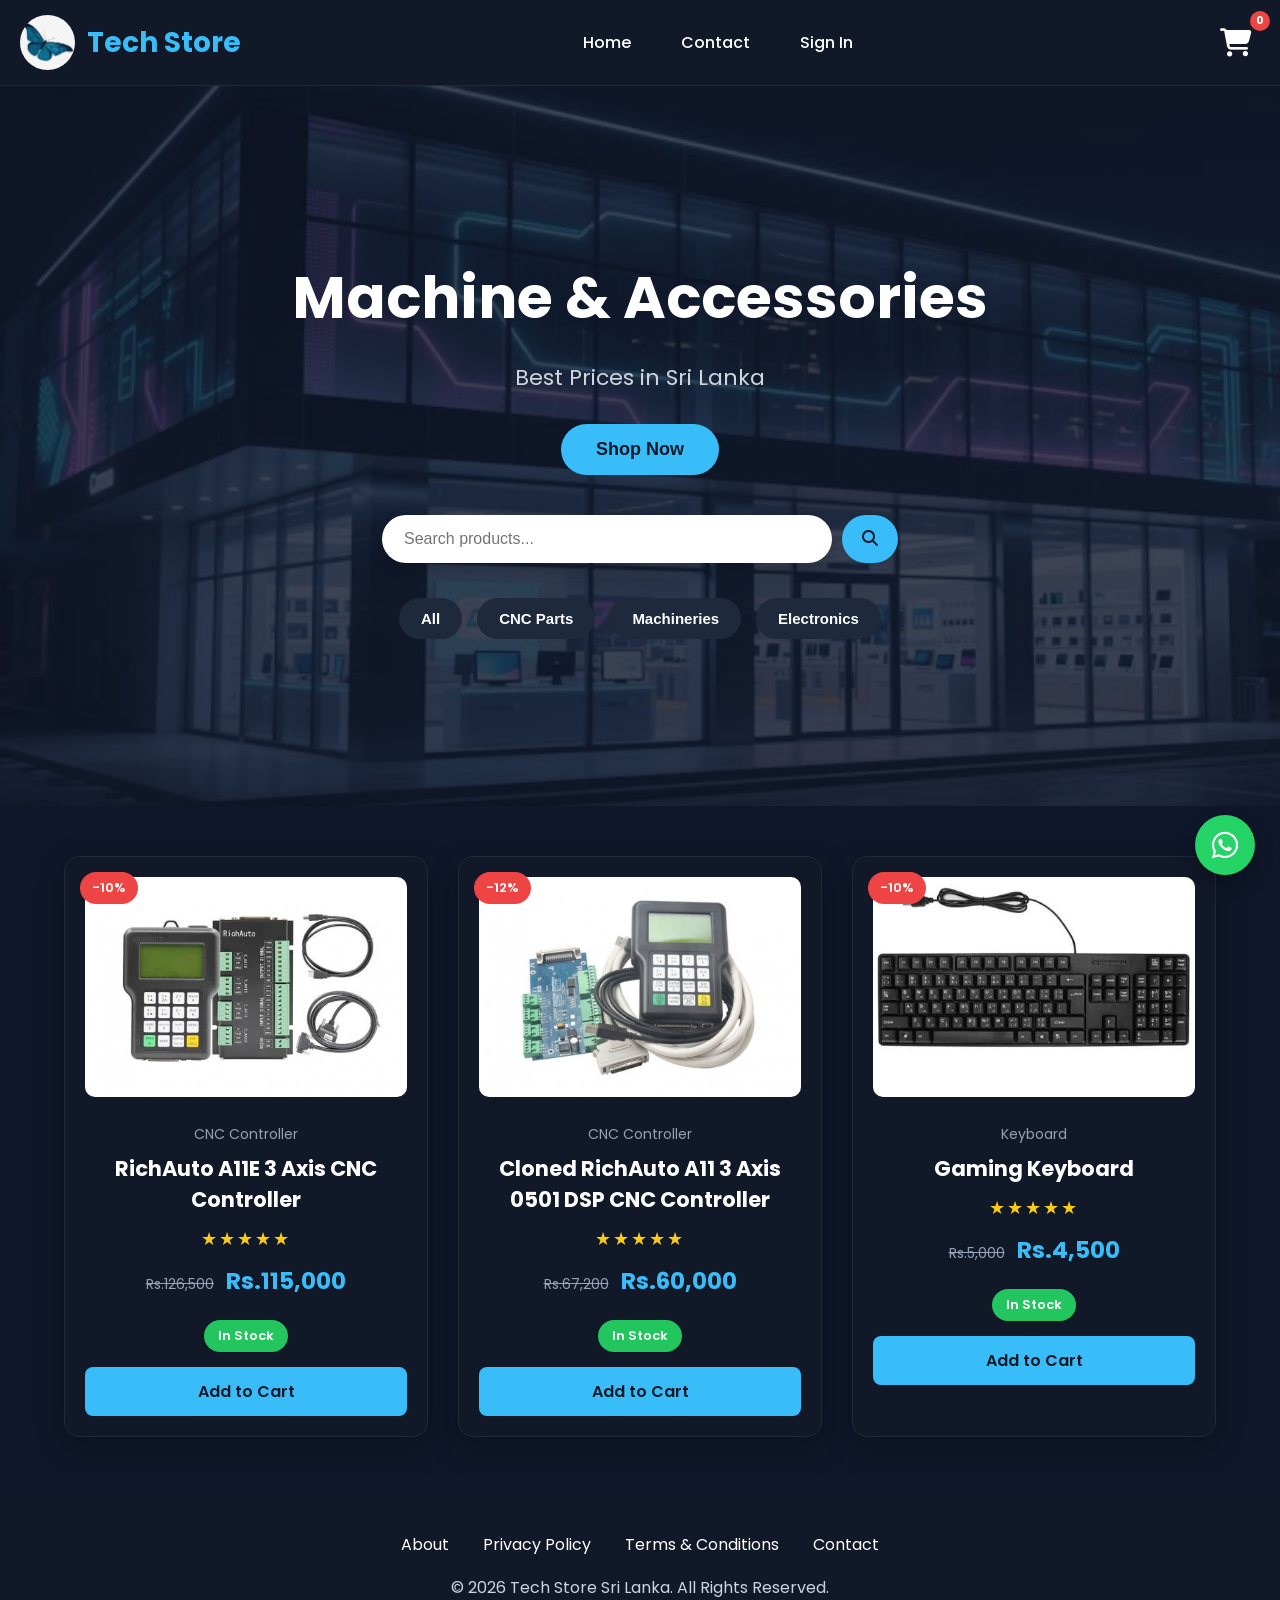
<file: index.html>
<!DOCTYPE html>
<html lang="en">
<head>

<meta name="theme-color" content="#0f172a">
<meta charset="UTF-8">
<meta name="viewport" content="width=device-width, initial-scale=1.0">
<title>Tech Store</title>

<link rel="stylesheet" href="style.css">

<meta
name="description"
content="Buy gaming laptops, keyboards, mice and accessories at the best prices in Sri Lanka.">

<meta
name="keywords"
content="gaming laptop sri lanka, gaming mouse, keyboard, pc accessories">

<meta
name="author"
content="Tech Store Sri Lanka">

<meta property="og:title"
      content="Tech Store Sri Lanka">

<meta property="og:description"
      content="Gaming laptops, keyboards, mice and accessories.">

<meta property="og:image"
      content="images/logo.png">

<meta property="og:url"
      content="https://yourdomain.com">

<link
rel="stylesheet"
href="https://cdnjs.cloudflare.com/ajax/libs/font-awesome/6.6.0/css/all.min.css">


<link rel="icon"
      href="images/logo.png"
      type="image/png">


</head>

<body>

<header>

    <button class="menu-toggle" id="menu-toggle" aria-label="Open Menu">
        <i class="fa-solid fa-bars"></i>
    </button>

    <div class="logo">
        <img src="images/logo.png" alt="Tech Store Logo">
        <h2>Tech Store</h2>
    </div>

    

    <nav id="nav-menu">

        <a href="index.html">Home</a>
       <!-- <a href="products.html">Products</a> -->
        <a href="contact.html">Contact</a>

        <a href="signin.html" id="signin-link">
            Sign In
        </a>

        <span id="user-status"></span>

        <button id="logout-btn" style="display:none;">
            Logout
        </button>

        <a href="admin.html" id="admin-link" style="display:none;">
            Admin
        </a>
    </nav>
       <div class="cart-icon">
        <a href="cart.html">
            <i class="fa-solid fa-cart-shopping"></i>
            <span class="cart-count">0</span>
        </a>
    </div>

</header>
<main>
<section class="hero">

<h1>Machine & Accessories</h1>

<p>Best Prices in Sri Lanka</p>

<button onclick="location.href='index.html'">
    Shop Now
</button>

<div class="search-box">

    <input
        type="text"
        id="search"
        placeholder="Search products..."
        aria-label="Search products">

    <button>
        <i class="fa-solid fa-magnifying-glass"></i>
    </button>

</div>

<div class="filters">

    <button onclick="filterProducts('All')">
        All
    </button>

    <button onclick="filterProducts('CNC Parts')">
        CNC Parts
    </button>

    <button onclick="filterProducts('Machineries')">
       Machineries
    </button>

    <button onclick="filterProducts('Electronics')">
        Electronics
    </button>

</div>
</section>

<section class="products" id="product-list">

 <div class="card"
     data-id="1"
     data-category="CNC Controller">

    <span class="discount">-10%</span>

    <a href="product-details.html?id=1">
        <img src="images/RichAuto_A11E.jpg"
     alt="RichAuto A11E 3 Axis CNC Controller"
     loading="lazy">
    </a>

<span class="category">
CNC Controller 
</span>
    <h3>RichAuto A11E 3 Axis CNC Controller</h3>

    <div class="rating">

★★★★★

    </div>

    <p class="price">

        <del>Rs.126,500</del>

        <strong>Rs.115,000</strong>

    </p>

    <span class="stock">
        In Stock
    </span>

        <button
    class="add-cart"
    data-id="1"
    data-name="RichAuto A11E 3 Axis CNC Controller"
    data-price="115000"
    data-image="images/RichAuto_A11E.jpg">
    Add to Cart
</button>
    </div>

      
<div class="card"
     data-id="2"
     data-category="CNC Controller">

    <span class="discount">-12%</span>

    <a href="product-details.html?id=2">
        <img src="images/cloned_richauto_a11.jpg"
     alt="Cloned RichAuto A11 3 Axis 0501 DSP CNC Controller"
     loading="lazy">
    </a>

<span class="category">
CNC Controller
</span>
    <h3>Cloned RichAuto A11 3 Axis 0501 DSP CNC Controller</h3>

    <div class="rating">
        ★★★★★
    </div>

    <p class="price">
        <del>Rs.67,200</del>
        <strong>Rs.60,000</strong>
    </p>

    <span class="stock">
        In Stock
    </span>
<button
    class="add-cart"
    data-id="2"
    data-name="Cloned RichAuto A11 3 Axis 0501 DSP CNC Controller"
    data-price="8500"
    data-image="images/cloned_richauto_a11.jpg">
    Add to Cart
</button>

</div>


<div class="card"
     data-id="3"
     data-category="Keyboard">

    <span class="discount">-10%</span>

    <a href="product-details.html?id=3">
        <img src="images/keyboard.jpg"
     alt="Keyboard"
     loading="lazy">
    </a>

<span class="category">
Keyboard
</span>
    <h3>Gaming Keyboard</h3>

    <div class="rating">

★★★★★

    </div>

    <p class="price">

        <del>Rs.5,000</del>

        <strong>Rs.4,500</strong>

    </p>

    <span class="stock">
        In Stock
    </span>


        <button
    class="add-cart"
    data-id="3"
    data-name="Gaming Keyboard"
    data-price="4500"
    data-image="images/keyboard.jpg">
    Add to Cart
</button>
    </div>



</section>

</main>


<button id="topBtn">
    ↑
</button>

<a
href="https://wa.me/94741580481"
class="whatsapp-btn"
target="_blank"
rel="noopener noreferrer">

<i class="fa-brands fa-whatsapp"></i>

</a>


<footer>

    <div class="footer-links">

        <a href="about.html">About</a>

        <a href="privacy.html">Privacy Policy</a>

        <a href="terms.html">Terms & Conditions</a>

        <a href="contact.html">Contact</a>

    </div>

    <p>&copy; 2026 Tech Store Sri Lanka. All Rights Reserved.</p>

</footer>

<script src="js/menu.js"></script>
<script src="js/product-details.js"></script>

<script src="js/indexcart.js"></script>

<script src="js/filterproduct.js"></script>

<script src="js/search.js"></script>

<script src="js/auth.js"></script>


<script src="js/topbutton.js"></script>

</body>
</html>
</file>
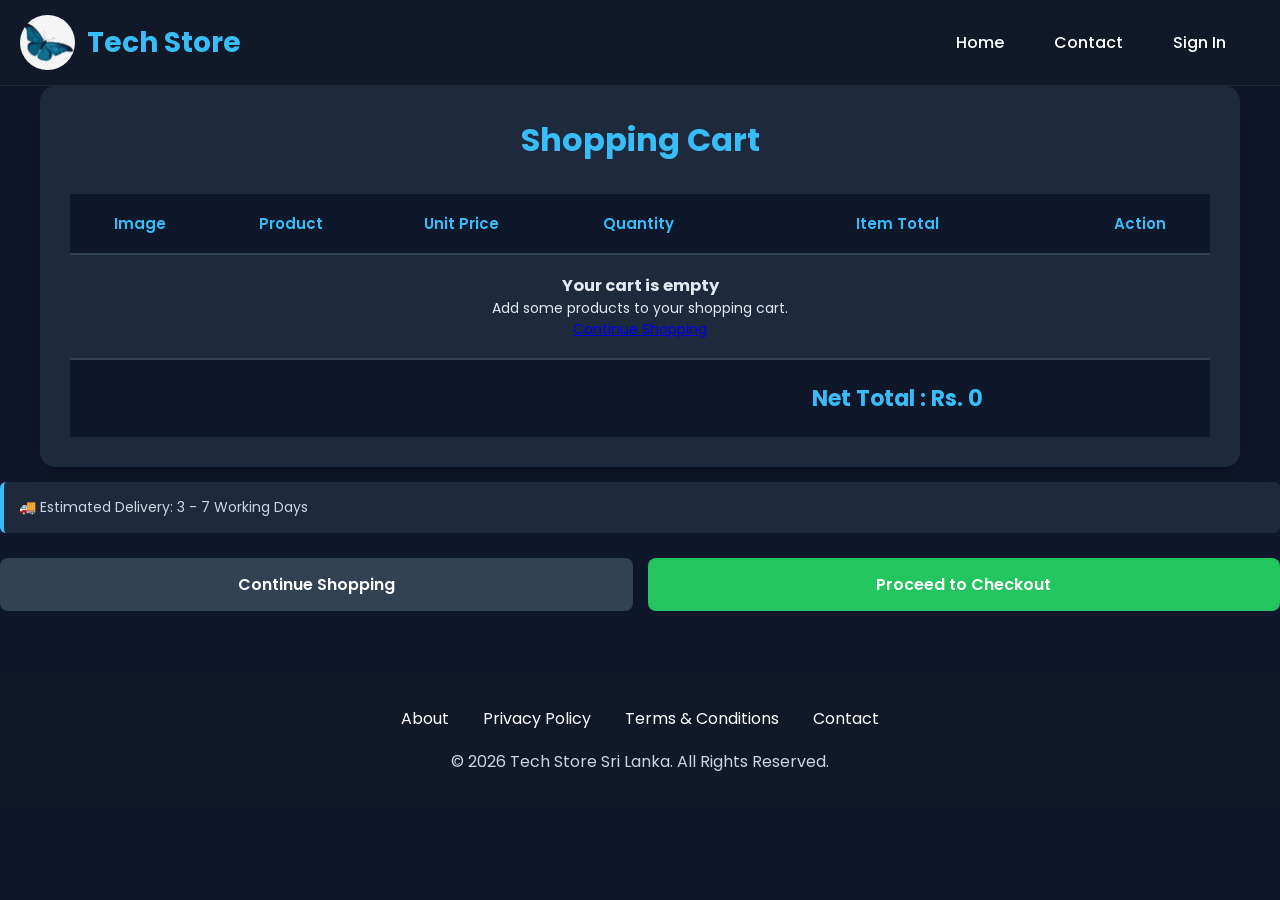
<file: cart.html>
<!DOCTYPE html>
<html lang="en">
<head>
    <meta charset="UTF-8">
    <meta name="viewport" content="width=device-width, initial-scale=1.0">
    <title>Shopping Cart - Tech Store</title>

    <link rel="stylesheet" href="cart.css">

    <meta
name="description"
content="Buy gaming laptops, keyboards, mice and accessories at the best prices in Sri Lanka.">

<meta
name="keywords"
content="gaming laptop sri lanka, gaming mouse, keyboard, pc accessories">

<meta
name="author"
content="Tech Store Sri Lanka">

<meta property="og:title"
      content="Tech Store Sri Lanka">

<meta property="og:description"
      content="Gaming laptops, keyboards, mice and accessories.">

<meta property="og:image"
      content="images/logo.png">

<meta property="og:url"
      content="https://yourdomain.com">

<link
rel="stylesheet"
href="https://cdnjs.cloudflare.com/ajax/libs/font-awesome/6.6.0/css/all.min.css">

<link rel="icon"
      href="images/logo.png"
      type="image/png">
</head>
<body>

<header>
    <button class="menu-toggle" id="menu-toggle" aria-label="Open Menu">
        <i class="fa-solid fa-bars"></i>
    </button>

    <div class="logo">
        <img src="images/logo.png" alt="Tech Store Logo">
        <h2>Tech Store</h2>
    </div>

<nav id="nav-menu">

        <a href="index.html">Home</a>
       <!-- <a href="products.html">Products</a>-->
        <a href="contact.html">Contact</a>

        <a href="signin.html" id="signin-link">
            Sign In
        </a>

        <span id="user-status"></span>

        <button id="logout-btn" style="display:none;">
            Logout
        </button>

        <a href="admin.html" id="admin-link" style="display:none;">
            Admin
        </a>
    </nav>

</header>

<div class="cart-container">

    <h1>Shopping Cart</h1>

    <table class="cart-table">

        <thead>

            <tr>

                <th>Image</th>
                <th>Product</th>
                <th>Unit Price</th>
                <th>Quantity</th>
                <th>Item Total</th>
                <th>Action</th>

            </tr>

        </thead>

        <tbody id="cart-items">

        </tbody>

        <tfoot>

            <tr>

                <td colspan="4"></td>

                <td>
                    <strong id="total">
                        Rs. 0
                    </strong>
                </td>

                <td></td>

            </tr>

        </tfoot>

    </table>

</div>



    <!-- Delivery -->
    <div class="delivery-info">
        <p>🚚 Estimated Delivery: 3 - 7 Working Days</p>
    </div>

    <!-- Buttons -->
    <div class="cart-buttons">


        <a href="index.html"
           class="continue-btn">
            Continue Shopping
        </a>

        <a href="checkout.html"
           id="checkout-link"
           class="checkout-btn">
            Proceed to Checkout
        </a>

    </div>

<footer>

    <div class="footer-links">

        <a href="about.html">About</a>

        <a href="privacy.html">Privacy Policy</a>

        <a href="terms.html">Terms & Conditions</a>

        <a href="contact.html">Contact</a>

    </div>

    <p>&copy; 2026 Tech Store Sri Lanka. All Rights Reserved.</p>

</footer>

<script src="js/menu.js"></script>
<script src="js/cart1.js"></script>

<script src="js/app.js"></script>
<script src="js/auth.js"></script>



</body>
</html>
</file>
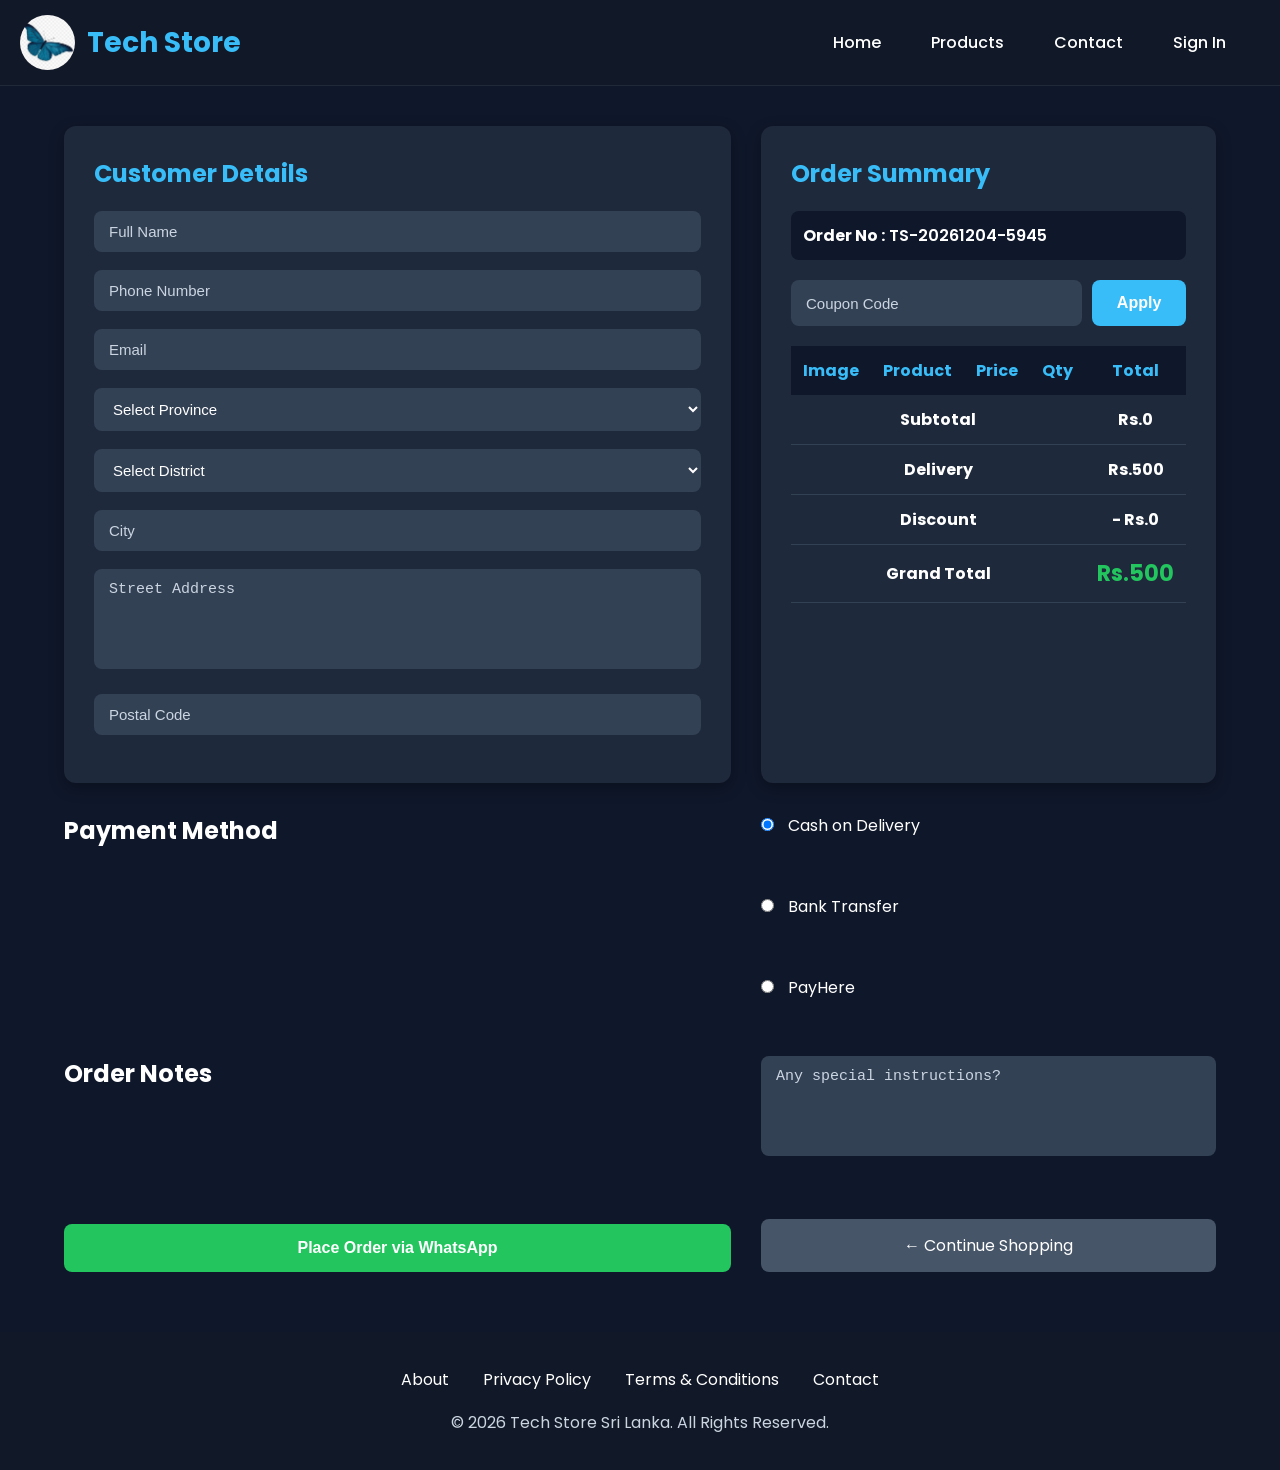
<file: checkout.html>
<!DOCTYPE html>
<html lang="en">
<head>
<meta charset="UTF-8">
<meta name="viewport" content="width=device-width, initial-scale=1.0">

<title>Checkout - Tech Store</title>

<link rel="stylesheet" href="checkout.css">
<meta
name="description"
content="Buy gaming laptops, keyboards, mice and accessories at the best prices in Sri Lanka.">

<meta
name="keywords"
content="gaming laptop sri lanka, gaming mouse, keyboard, pc accessories">

<meta
name="author"
content="Tech Store Sri Lanka">

<meta property="og:title"
      content="Tech Store Sri Lanka">

<meta property="og:description"
      content="Gaming laptops, keyboards, mice and accessories.">

<meta property="og:image"
      content="images/logo.png">

<meta property="og:url"
      content="https://yourdomain.com">

<link
rel="stylesheet"
href="https://cdnjs.cloudflare.com/ajax/libs/font-awesome/6.6.0/css/all.min.css">

<link rel="icon"
      href="images/logo.png"
      type="image/png">
</head>
<body>

<header>
    
<button class="menu-toggle" id="menu-toggle" aria-label="Open Menu">
        <i class="fa-solid fa-bars"></i>
    </button>

    <div class="logo">
        <img src="images/logo.png" alt="Tech Store Logo">
        <h2>Tech Store</h2>
    </div>

<nav id="nav-menu">

        <a href="index.html">Home</a>
        <a href="products.html">Products</a>
        <a href="contact.html">Contact</a>

        <a href="signin.html" id="signin-link">
            Sign In
        </a>

        <span id="user-status"></span>

        <button id="logout-btn" style="display:none;">
            Logout
        </button>

        <a href="admin.html" id="admin-link" style="display:none;">
            Admin
        </a>
    </nav>

</header>

<div class="container">

    <!-- Customer Details -->
    <div class="customer">

        <h2>Customer Details</h2>

        <input
            type="text"
            id="name"
            placeholder="Full Name"
            required
        >

        <input
            type="tel"
            id="phone"
            placeholder="Phone Number"
            required
        >

        <input
            type="email"
            id="email"
            placeholder="Email"
        >

        <select id="province" required>

            <option value="">Select Province</option>

            <option>Western</option>
            <option>Central</option>
            <option>Southern</option>
            <option>Northern</option>
            <option>Eastern</option>
            <option>North Western</option>
            <option>North Central</option>
            <option>Uva</option>
            <option>Sabaragamuwa</option>

        </select>

        <select id="district" required>
            <option value="">Select District</option>
        </select>

        <input
            type="text"
            id="city"
            placeholder="City"
            required
        >

        <textarea
            id="address"
            placeholder="Street Address"
            required
        ></textarea>

        <input
            type="text"
            id="postcode"
            placeholder="Postal Code"
        >

    </div>


    <!-- Order Summary -->
    <div class="order">

        <h2>Order Summary</h2>

        <div class="order-number">
            <strong>Order No :</strong>
            <span id="order-number"></span>
        </div>


        <!-- Coupon -->
        <div class="coupon">

            <input
                type="text"
                id="coupon"
                placeholder="Coupon Code"
            >

            <button id="apply-coupon">
                Apply
            </button>

        </div>


        <!-- Order Table -->
        <table>

            <thead>

                <tr>
                    <th>Image</th>
                    <th>Product</th>
                    <th>Price</th>
                    <th>Qty</th>
                    <th>Total</th>
                </tr>

            </thead>


            <tbody id="order-items">
            </tbody>


            <tfoot>

                <tr>
                    <td colspan="4">Subtotal</td>
                    <td id="subtotal">Rs.0</td>
                </tr>

                <tr>
                    <td colspan="4">Delivery</td>
                    <td id="delivery">Rs.500</td>
                </tr>

                <tr>
                    <td colspan="4">Discount</td>
                    <td id="discount">Rs.0</td>
                </tr>

                <tr>
                    <td colspan="4">
                        <strong>Grand Total</strong>
                    </td>

                    <td>
                        <strong id="grand-total">
                            Rs.0
                        </strong>
                    </td>
                </tr>

            </tfoot>

        </table>


        

    </div>

    <!-- Payment Method -->
        <h2>Payment Method</h2>

        <label>
            <input
                type="radio"
                name="payment"
                value="Cash on Delivery"
                checked
            >
            Cash on Delivery
        </label>

        <br>

        <label>
            <input
                type="radio"
                name="payment"
                value="Bank Transfer"
            >
            Bank Transfer
        </label>

        <br>

        <label>
            <input
                type="radio"
                name="payment"
                value="PayHere"
            >
            PayHere
        </label>


        <!-- Order Notes -->
        <h2>Order Notes</h2>

        <textarea
            id="notes"
            placeholder="Any special instructions?"
        ></textarea>


        <!-- Buttons -->
        <button id="whatsapp-btn">
            Place Order via WhatsApp
        </button>

        <a href="products.html" class="continue-btn">
            ← Continue Shopping
        </a>

</div>
<footer>

    <div class="footer-links">

        <a href="about.html">About</a>

        <a href="privacy.html">Privacy Policy</a>

        <a href="terms.html">Terms & Conditions</a>

        <a href="contact.html">Contact</a>

    </div>

    <p>&copy; 2026 Tech Store Sri Lanka. All Rights Reserved.</p>

</footer>

<script src="js/menu.js"></script>
<script src="js/checkout.js"></script>
<script src="js/district.js"></script>
<script src="js/ordernum.js"></script>
<script src="js/pay.js"></script>
<script src="js/signin.js"></script>
<script src="js/auth.js"></script>


</body>
</html>
</file>
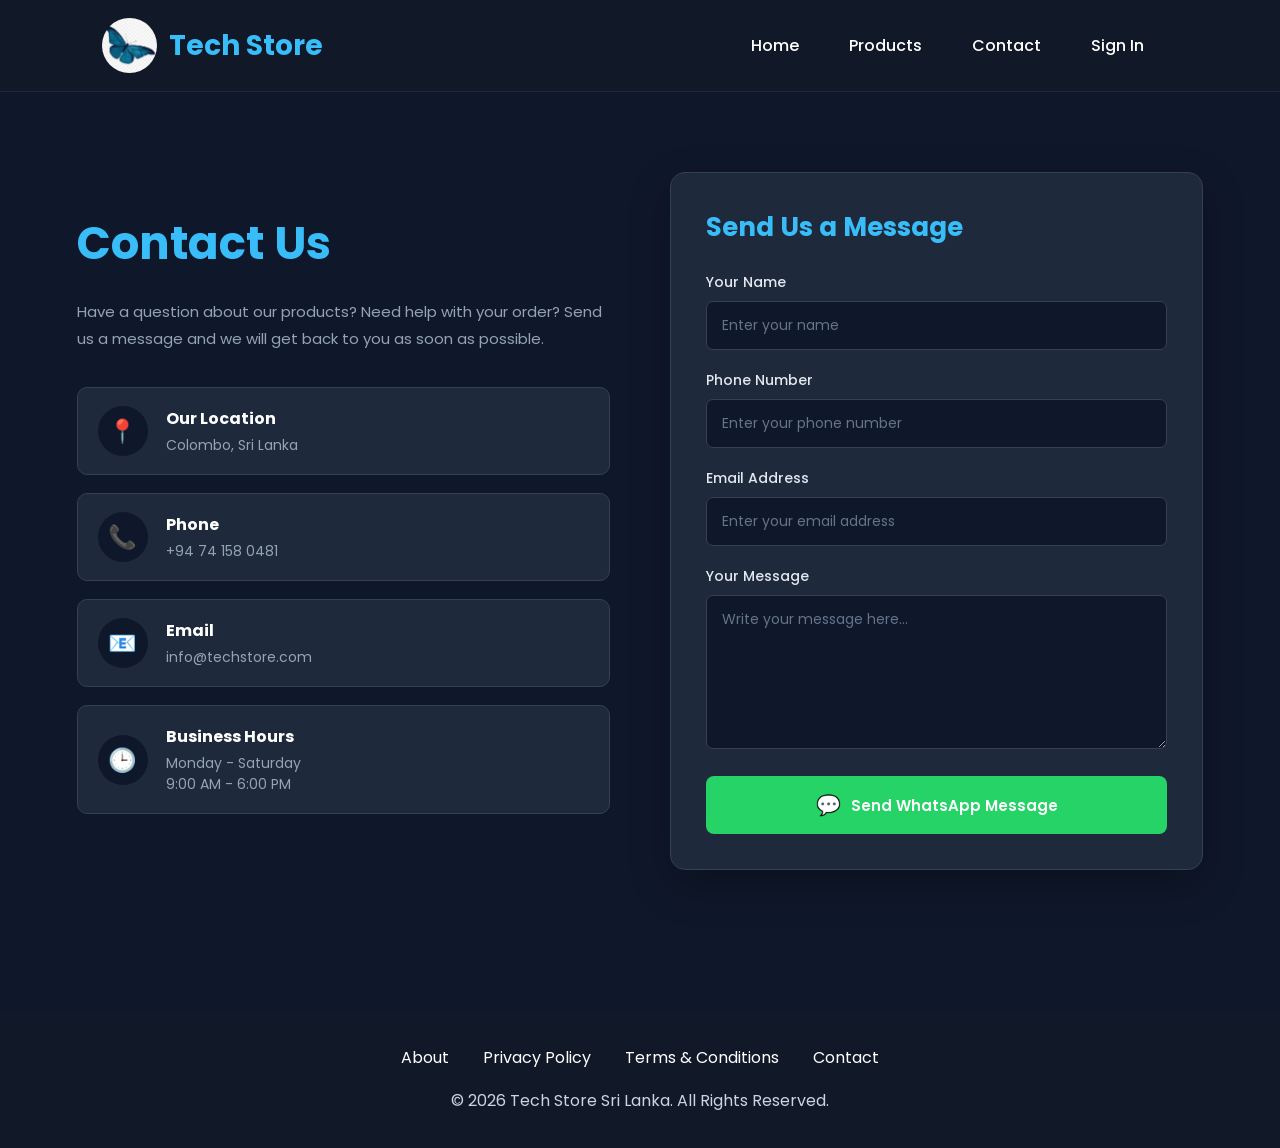
<file: contact.html>
<!DOCTYPE html>
<html lang="en">
<head>
    <meta charset="UTF-8">
    <meta name="viewport" content="width=device-width, initial-scale=1.0">
    <title>Contact Us - Tech Store</title>

    <link rel="stylesheet" href="contact.css">
</head>
<body>

<header>


<div class="logo">
    <img src="images/logo.png" alt="Tech Store Logo">
    <h2>Tech Store</h2>
</div>

    <nav>
        <a href="index.html">Home</a>
        <a href="products.html">Products</a>
        <a href="contact.html">Contact</a>

        <a href="signin.html" id="signin-link">Sign In</a>

        <span id="user-status"></span>

        <button id="logout-btn" style="display:none;">
            Logout
        </button>
    </nav>


    </header>



    <!-- ==============================
         CONTACT SECTION
    =============================== -->

    <section class="contact-section">

        <div class="contact-container">


            <!-- LEFT SIDE -->

            <div class="contact-info">

                <h1>Contact Us</h1>

                <p>
                    Have a question about our products?
                    Need help with your order?
                    Send us a message and we will get
                    back to you as soon as possible.
                </p>


                <div class="info-box">

                    <div class="info-icon">
                        📍
                    </div>

                    <div>

                        <h3>Our Location</h3>

                        <p>
                            Colombo, Sri Lanka
                        </p>

                    </div>

                </div>


                <div class="info-box">

                    <div class="info-icon">
                        📞
                    </div>

                    <div>

                        <h3>Phone</h3>

                        <p>
                            +94 74 158 0481
                        </p>

                    </div>

                </div>


                <div class="info-box">

                    <div class="info-icon">
                        📧
                    </div>

                    <div>

                        <h3>Email</h3>

                        <p>
                            info@techstore.com
                        </p>

                    </div>

                </div>


                <div class="info-box">

                    <div class="info-icon">
                        🕒
                    </div>

                    <div>

                        <h3>Business Hours</h3>

                        <p>
                            Monday - Saturday
                        </p>

                        <p>
                            9:00 AM - 6:00 PM
                        </p>

                    </div>

                </div>

            </div>



            <!-- RIGHT SIDE CONTACT FORM -->

            <div class="contact-form-box">

                <h2>
                    Send Us a Message
                </h2>


                <form id="contactForm">


                    <!-- Name -->

                    <div class="form-group">

                        <label for="name">
                            Your Name
                        </label>

                        <input
                            type="text"
                            id="name"
                            placeholder="Enter your name"
                            required
                        >

                    </div>



                    <!-- Phone -->

                    <div class="form-group">

                        <label for="phone">
                            Phone Number
                        </label>

                        <input
                            type="tel"
                            id="phone"
                            placeholder="Enter your phone number"
                            required
                        >

                    </div>



                    <!-- Email -->

                    <div class="form-group">

                        <label for="email">
                            Email Address
                        </label>

                        <input
                            type="email"
                            id="email"
                            placeholder="Enter your email address"
                        >

                    </div>



                    <!-- Message -->

                    <div class="form-group">

                        <label for="message">
                            Your Message
                        </label>

                        <textarea
                            id="message"
                            rows="6"
                            placeholder="Write your message here..."
                            required
                        ></textarea>

                    </div>



                    <!-- WhatsApp Button -->

                    <button
                        type="submit"
                        class="whatsapp-btn"
                    >

                        <span>
                            💬
                        </span>

                        Send WhatsApp Message

                    </button>


                </form>

            </div>

        </div>

    </section>



    <!-- ==============================
         FOOTER
    =============================== -->

<footer>

    <div class="footer-links">

        <a href="about.html">About</a>

        <a href="privacy.html">Privacy Policy</a>

        <a href="terms.html">Terms & Conditions</a>

        <a href="contact.html">Contact</a>

    </div>

    <p>&copy; 2026 Tech Store Sri Lanka. All Rights Reserved.</p>

</footer>




    <!-- ==============================
         WHATSAPP JAVASCRIPT
    =============================== -->

    <script>

        document
            .getElementById("contactForm")
            .addEventListener("submit", function(event) {

                event.preventDefault();


                // =====================================
                // YOUR WHATSAPP NUMBER
                // =====================================

                // Replace this number with your number.
                // Sri Lanka format:
                // 94771234567
                //
                // Do NOT use:
                // +94771234567
                //
                // Do NOT use spaces.

                const whatsappNumber = "94741580481";


                // Get form values

                const name =
                    document
                    .getElementById("name")
                    .value
                    .trim();


                const phone =
                    document
                    .getElementById("phone")
                    .value
                    .trim();


                const email =
                    document
                    .getElementById("email")
                    .value
                    .trim();


                const message =
                    document
                    .getElementById("message")
                    .value
                    .trim();



                // Create WhatsApp message

                const whatsappMessage =

`Hello Tech Store,

I would like to contact you.

Name: ${name}

Phone: ${phone}

Email: ${email}

Message:
${message}`;



                // Encode message

                const encodedMessage =
                    encodeURIComponent(
                        whatsappMessage
                    );



                // Create WhatsApp URL

                const whatsappURL =
                    `https://wa.me/${whatsappNumber}?text=${encodedMessage}`;



                // Open WhatsApp

                window.open(
                    whatsappURL,
                    "_blank"
                );

            });

    </script>


<script src="js/signin.js"></script>
<script src="js/auth.js"></script>

</body>

</html>
</file>
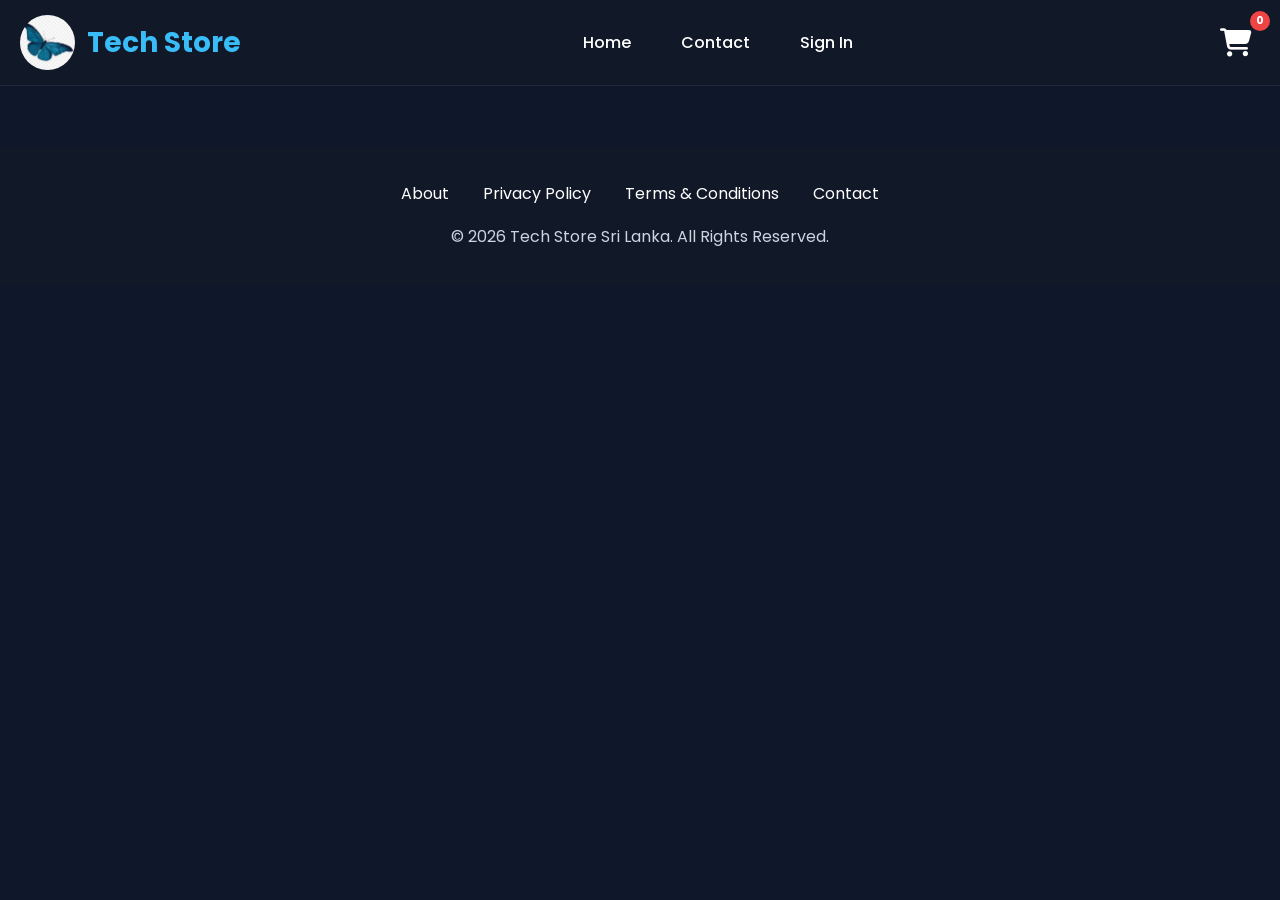
<file: product-details.html>
<!DOCTYPE html>
<html lang="en">

<head>

<meta charset="UTF-8">
<meta name="viewport" content="width=device-width, initial-scale=1.0">

<title>Product Details - Tech Store</title>

<link rel="stylesheet" href="style.css">

<link
rel="stylesheet"
href="https://cdnjs.cloudflare.com/ajax/libs/font-awesome/6.6.0/css/all.min.css">

</head>


<body>


<header>

 <button class="menu-toggle" id="menu-toggle" aria-label="Open Menu">
        <i class="fa-solid fa-bars"></i>
    </button>

    <div class="logo">
        <img src="images/logo.png" alt="Tech Store Logo">
        <h2>Tech Store</h2>
    </div>


<nav id="nav-menu">

        <a href="index.html">Home</a>
       <!-- <a href="products.html">Products</a> -->
        <a href="contact.html">Contact</a>

        <a href="signin.html" id="signin-link">
            Sign In
        </a>

        <span id="user-status"></span>

        <button id="logout-btn" style="display:none;">
            Logout
        </button>

        <a href="admin.html" id="admin-link" style="display:none;">
            Admin
        </a>
    </nav>
       <div class="cart-icon">
        <a href="cart.html">
            <i class="fa-solid fa-cart-shopping"></i>
            <span class="cart-count">0</span>
        </a>
    </div>


</header>




<section class="product-details-container">


<div id="product-details">


<!-- Product loads here -->

</div>


</section>  




<footer>

    <div class="footer-links">

        <a href="about.html">About</a>

        <a href="privacy.html">Privacy Policy</a>

        <a href="terms.html">Terms & Conditions</a>

        <a href="contact.html">Contact</a>

    </div>

    <p>&copy; 2026 Tech Store Sri Lanka. All Rights Reserved.</p>

</footer>

<script src="js/menu.js"></script>
<script src="js/product-details.js"></script>

<script src="js/cart.js"></script>
<script src="js/auth.js"></script>

</body>

</html>
</file>
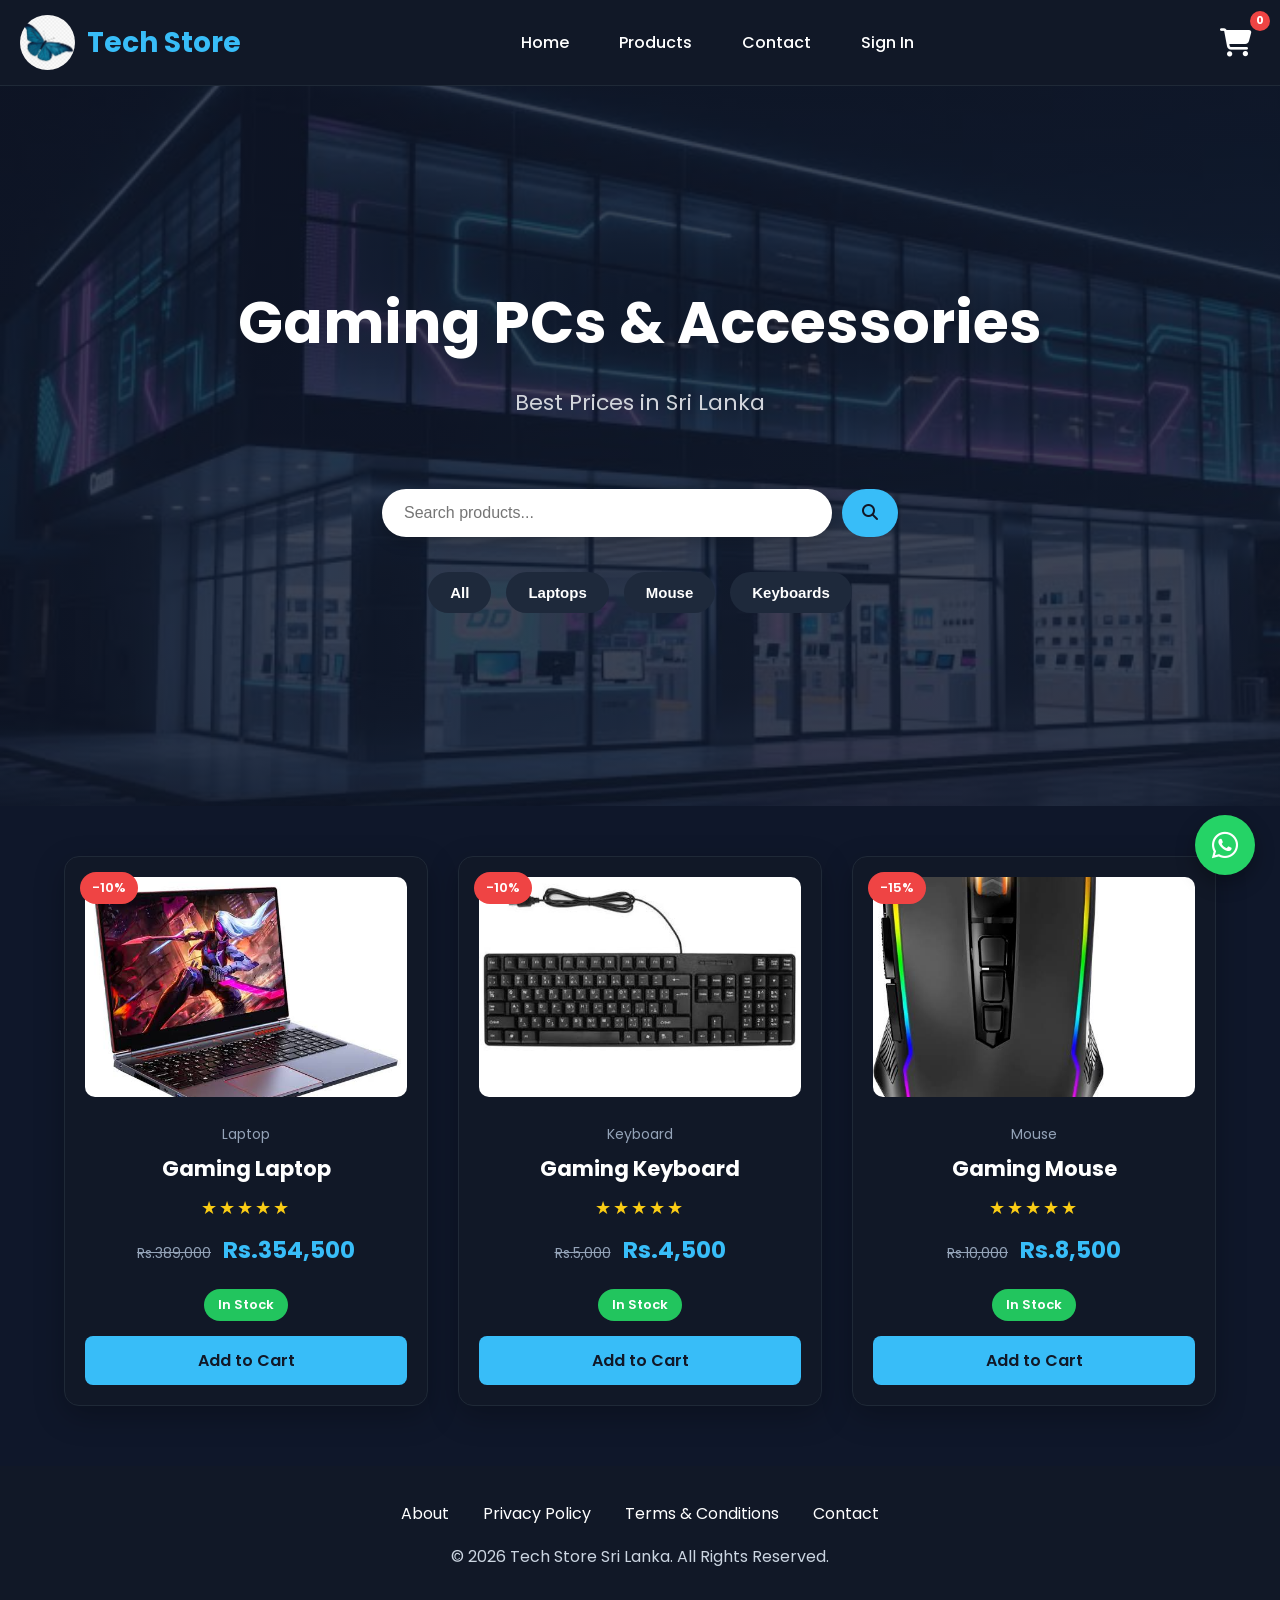
<file: products.html>
<!DOCTYPE html>
<html lang="en">
<head>
<meta charset="UTF-8">
<title>Products</title>
<link rel="stylesheet" href="product.css">

<meta
name="description"
content="Buy gaming laptops, keyboards, mice and accessories at the best prices in Sri Lanka.">

<meta
name="keywords"
content="gaming laptop sri lanka, gaming mouse, keyboard, pc accessories">

<meta
name="author"
content="Tech Store Sri Lanka">

<meta property="og:title"
      content="Tech Store Sri Lanka">

<meta property="og:description"
      content="Gaming laptops, keyboards, mice and accessories.">

<meta property="og:image"
      content="images/logo.png">

<meta property="og:url"
      content="https://yourdomain.com">

<link
rel="stylesheet"
href="https://cdnjs.cloudflare.com/ajax/libs/font-awesome/6.6.0/css/all.min.css">

<link rel="icon"
      href="images/logo.png"
      type="image/png">
</head>
<body>

<header>
    <button class="menu-toggle" id="menu-toggle" aria-label="Open Menu">
        <i class="fa-solid fa-bars"></i>
    </button>

    <div class="logo">
        <img src="images/logo.png" alt="Tech Store Logo">
        <h2>Tech Store</h2>
    </div>

<nav id="nav-menu">

        <a href="index.html">Home</a>
        <a href="products.html">Products</a>
        <a href="contact.html">Contact</a>

        <a href="signin.html" id="signin-link">
            Sign In
        </a>

        <span id="user-status"></span>

        <button id="logout-btn" style="display:none;">
            Logout
        </button>

        <a href="admin.html" id="admin-link" style="display:none;">
            Admin
        </a>
    </nav>
<div class="cart-icon">
        <a href="cart.html">
            <i class="fa-solid fa-cart-shopping"></i>
            <span class="cart-count">0</span>
        </a>
    </div>
</header>

<section class="hero">

<h1>Gaming PCs & Accessories</h1>

<p>Best Prices in Sri Lanka</p>



<div class="search-box">

    <input
        type="text"
        id="search"
        placeholder="Search products..."
        aria-label="Search products">

    <button>
        <i class="fa-solid fa-magnifying-glass"></i>
    </button>

</div>

<div class="filters">

    <button onclick="filterProducts('All')">
        All
    </button>

    <button onclick="filterProducts('Laptop')">
        Laptops
    </button>

    <button onclick="filterProducts('Mouse')">
        Mouse
    </button>

    <button onclick="filterProducts('Keyboard')">
        Keyboards
    </button>

</div>
</section>

<section class="products">

    <div class="card"
     data-id="1"
     data-category="Laptop">

    <span class="discount">-10%</span>

    <a href="product-details.html?id=1">
        <img src="images/laptop.jpg"
     alt="Laptop"
     loading="lazy">
    </a>

<span class="category">
Laptop
</span>
    <h3>Gaming Laptop</h3>

    <div class="rating">

★★★★★

    </div>

    <p class="price">

        <del>Rs.389,000</del>

        <strong>Rs.354,500</strong>

    </p>

    <span class="stock">
        In Stock
    </span>

        <button
    class="add-cart"
    data-id="1"
    data-name="Gaming Laptop"
    data-price="350000"
    data-image="images/laptop.jpg">
    Add to Cart
</button>
    </div>




<div class="card"
     data-id="3"
     data-category="Keyboard">

    <span class="discount">-10%</span>

    <a href="product-details.html?id=3">
        <img src="images/keyboard.jpg"
     alt="Keyboard"
     loading="lazy">
    </a>

<span class="category">
Keyboard
</span>
    <h3>Gaming Keyboard</h3>

    <div class="rating">

★★★★★

    </div>

    <p class="price">

        <del>Rs.5,000</del>

        <strong>Rs.4,500</strong>

    </p>

    <span class="stock">
        In Stock
    </span>


        <button
    class="add-cart"
    data-id="3"
    data-name="Gaming Keyboard"
    data-price="4500"
    data-image="images/keyboard.jpg">
    Add to Cart
</button>
    </div>

<div class="card"
     data-id="2"
     data-category="Mouse">

    <span class="discount">-15%</span>

    <a href="product-details.html?id=2">
        <img src="images/Mouse.jpg"
     alt="Gaming Mouse"
     loading="lazy">
    </a>

<span class="category">
Mouse
</span>
    <h3>Gaming Mouse</h3>

    <div class="rating">
        ★★★★★
    </div>

    <p class="price">
        <del>Rs.10,000</del>
        <strong>Rs.8,500</strong>
    </p>

    <span class="stock">
        In Stock
    </span>
<button
    class="add-cart"
    data-id="2"
    data-name="Gaming Mouse"
    data-price="8500"
    data-image="images/Mouse.jpg">
    Add to Cart
</button>

</div>
</section>




<button id="topBtn">
    ↑
</button>

<a
href="https://wa.me/94741580481"
class="whatsapp-btn"
target="_blank"
rel="noopener noreferrer">

<i class="fa-brands fa-whatsapp"></i>

</a>

<footer>

    <div class="footer-links">

        <a href="about.html">About</a>

        <a href="privacy.html">Privacy Policy</a>

        <a href="terms.html">Terms & Conditions</a>

        <a href="contact.html">Contact</a>

    </div>

    <p>&copy; 2026 Tech Store Sri Lanka. All Rights Reserved.</p>

</footer>


<script src="js/menu.js"></script>

<script src="js/indexcart.js"></script>
<script src="js/filterproduct.js"></script>

<script src="js/search.js"></script>
<script src="js/app.js"></script>
<script src="js/auth.js"></script>

</body>
</html>
</file>
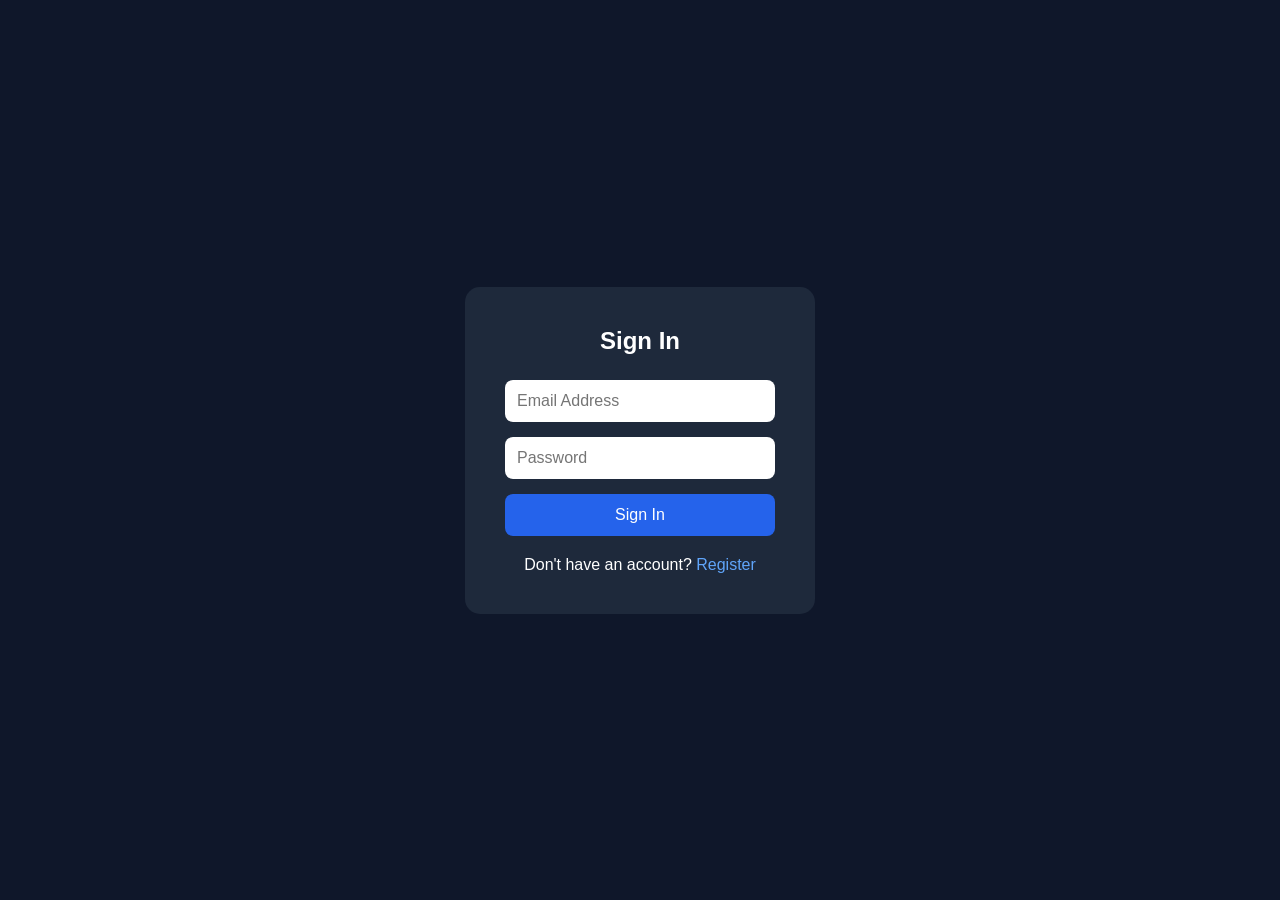
<file: signin.html>
<!DOCTYPE html>
<html lang="en">
<head>
    <meta charset="UTF-8">
    <meta name="viewport" content="width=device-width, initial-scale=1.0">
    <title>Sign In - Tech Store</title>

    <link rel="stylesheet" href="signin.css">
</head>
<body>

<div class="signin-container">

    <h2>Sign In</h2>

    <form id="signin-form">

    <input
        type="email"
        id="email"
        placeholder="Email Address"
        required
    >

    <input
        type="password"
        id="password"
        placeholder="Password"
        required
    >

    <button type="submit">
        Sign In
    </button>

</form>
    <p>
        Don't have an account?
        <a href="signup.html">Register</a>
    </p>

</div>
<script src="js/signin.js"></script>
<script src="js/auth.js"></script>
</body>
</html>
</file>
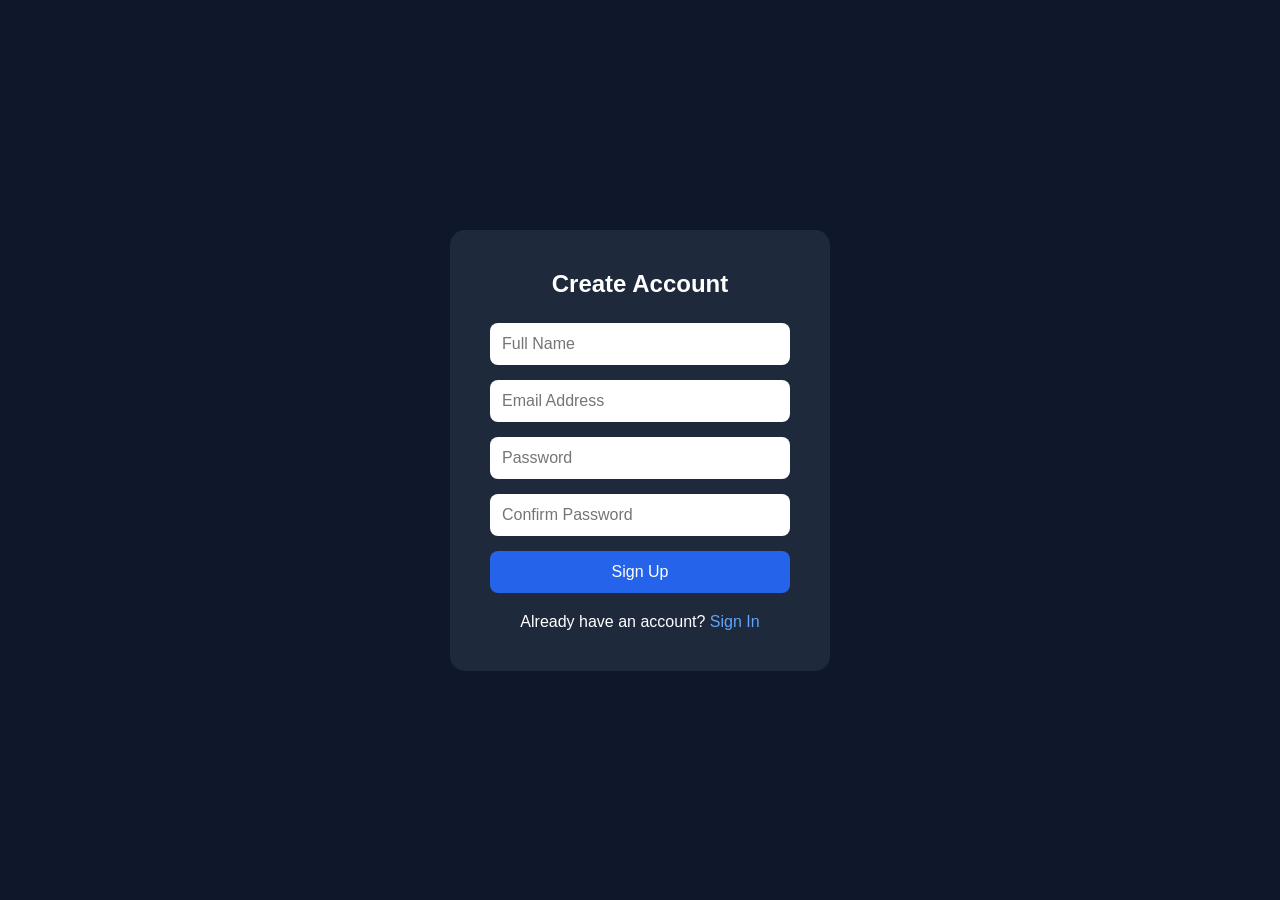
<file: signup.html>
<!DOCTYPE html>
<html lang="en">
<head>
    <meta charset="UTF-8">
    <meta name="viewport" content="width=device-width, initial-scale=1.0">
    <title>Sign Up - Tech Store</title>

    <link rel="stylesheet" href="signup.css">
</head>
<body>

<div class="signup-container">

    <h2>Create Account</h2>

    <form id="signup-form">

        <input
            type="text"
            id="name"
            placeholder="Full Name"
            required
        >

        <input
            type="email"
            id="email"
            placeholder="Email Address"
            required
        >

        <input
            type="password"
            id="password"
            placeholder="Password"
            required
        >

        <input
            type="password"
            id="confirmPassword"
            placeholder="Confirm Password"
            required
        >

        <button type="submit">
            Sign Up
        </button>

    </form>

    <p>
        Already have an account?
        <a href="signin.html">Sign In</a>
    </p>

</div>

<script src="js/signup.js"></script>
<script src="js/auth.js"></script>

</body>
</html>
</file>
<file: style.css>
/*=========================================
  TECH STORE
  STYLE.CSS - PART 1
=========================================*/

/* Google Font */
@import url('https://fonts.googleapis.com/css2?family=Poppins:wght@300;400;500;600;700;800&display=swap');

/* Reset */

*{
    margin:0;
    padding:0;
    box-sizing:border-box;
}

html{
    scroll-behavior:smooth;
}

body{
    font-family:'Poppins',sans-serif;
    background:#0f172a;
    color:#ffffff;
    overflow-x:hidden;
}

/* Scrollbar */

::-webkit-scrollbar{
    width:10px;
}

::-webkit-scrollbar-track{
    background:#111827;
}

::-webkit-scrollbar-thumb{
    background:#38bdf8;
    border-radius:10px;
}

::-webkit-scrollbar-thumb:hover{
    background:#0ea5e9;
}

::selection{
    background:#38bdf8;
    color:#fff;
}

/*=========================================
HEADER
=========================================*/

header{

    width:100%;

    display:flex;

    justify-content:space-between;

    align-items:center;

    padding:18px 8%;

    background:#111827;

    position:sticky;

    top:0;

    z-index:999;

    border-bottom:1px solid #1f2937;

}

/* Logo */

.logo{

    display:flex;

    align-items:center;

    gap:12px;

}

.logo img{

    width:55px;

    height:55px;

    object-fit:cover;

    border-radius:50%;

}

.logo h2{

    color:#38bdf8;

    font-size:28px;

    font-weight:700;

}

/*=========================================
Navigation
=========================================*/

nav{

    display:flex;

    align-items:center;

    gap:18px;

}

nav a{

    color:white;

    text-decoration:none;

    padding:10px 16px;

    border-radius:8px;

    transition:.3s;

    font-weight:500;

}

nav a:hover{

    background:#38bdf8;

    color:#111827;

}

#user-status{

    color:#38bdf8;

    font-weight:600;

}

#logout-btn{

    border:none;

    padding:10px 16px;

    border-radius:8px;

    background:#ef4444;

    color:white;

    cursor:pointer;

    transition:.3s;

}

#logout-btn:hover{

    background:#dc2626;

}

/*=========================================
Cart
=========================================*/

.cart-icon{
    position:relative;
}

.cart-icon a{
    position:relative;
    display:flex;
    align-items:center;
    justify-content:center;
    width:48px;
    height:48px;
    color:#fff;
    font-size:28px;
    text-decoration:none;
}

.cart-count{
    position:absolute;
    top:-6px;
    right:-6px;
    min-width:20px;
    height:20px;
    padding:0 5px;
    border-radius:50%;
    background:#ef4444;
    color:#fff;
    font-size:11px;
    font-weight:700;
    display:flex;
    justify-content:center;
    align-items:center;
    line-height:1;
}



/*=========================================
Hero
=========================================*/

.hero{
    height: 80vh;
    background: linear-gradient(
        rgba(15,23,42,0.8),
        rgba(15,23,42,0.8)
    ),
    url("images/hero.jpg") center/cover no-repeat;
    
    display: flex;
    flex-direction: column;
    justify-content: center;
    align-items: center;
    
    text-align: center;
    padding: 20px;
}

.hero h1{

    font-size:58px;

    margin-bottom:20px;

    font-weight:700;

}

.hero p{

    font-size:22px;

    color:#d1d5db;

    margin-bottom:30px;

}

.hero button{

    padding:15px 35px;

    border:none;

    border-radius:40px;

    background:#38bdf8;

    color:#111827;

    font-size:18px;

    font-weight:600;

    cursor:pointer;

    transition:.3s;

}

.hero button:hover{

    transform:translateY(-4px);

    background:#0ea5e9;

}

/*=========================================
Search
=========================================*/

.search-box{

    margin-top:40px;

    width:100%;

    display:flex;

    justify-content:center;

}

.search-box input{

    width:450px;

    max-width:95%;

    padding:15px 22px;

    border:none;

    outline:none;

    border-radius:40px;

    font-size:16px;

    background:white;

    color:#111827;

    box-shadow:0 5px 15px rgba(0,0,0,.2);

}

.search-box input:focus{

    border:2px solid #38bdf8;

}



.search-box button{
    margin-left:10px;
    padding:15px 20px;
    border:none;
    border-radius:40px;
    background:#38bdf8;
    color:#111827;
    cursor:pointer;
    font-size:16px;
    transition:.3s;
}

.search-box button:hover{
    background:#0ea5e9;
}
/*=========================================
Category Filters
=========================================*/

.filters{

    margin-top:35px;

    display:flex;

    justify-content:center;

    align-items:center;

    flex-wrap:wrap;

    gap:15px;

}

.filters button{

    padding:12px 22px;

    border:none;

    border-radius:30px;

    background:#1e293b;

    color:white;

    cursor:pointer;

    transition:.3s;

    font-size:15px;

}

.filters button:hover{

    background:#38bdf8;

    color:#111827;

}

/*=========================================
Buttons
=========================================*/

button{

    transition:.3s;
cursor: pointer;
}

button:hover{

    transform:translateY(-2px);

}


.buy-btn {
    background: #22c55e;
    color: white;
    padding: 15px 30px;
    border: none;
    border-radius: 10px;
    cursor: pointer;
    font-size: 18px;
}

/*=========================================
Links
=========================================*/

a{

    transition:.3s;

}


/* =========================================================
PRODUCTS SECTION
========================================================= */

.products {
width: 90%;
max-width: 1200px;
margin: 50px auto;
display: grid;
grid-template-columns: repeat(3, 1fr);
gap: 30px;
}

/* =========================================================
PRODUCT CARD
========================================================= */

.card {
position: relative;
background: #111827;
border: 1px solid #1f2937;
border-radius: 15px;
padding: 20px;
text-align: center;
transition: 0.3s ease;
box-shadow: 0 10px 30px rgba(0, 0, 0, 0.25);
overflow: hidden;
}

.card:hover {
transform: translateY(-8px);
border-color: #38bdf8;
box-shadow: 0 15px 35px rgba(56, 189, 248, 0.15);
}

/* =========================================================
PRODUCT IMAGE LINK
========================================================= */

.card > a {
display: block;
text-decoration: none;
}

.card img {
width: 100%;
height: 220px;
object-fit: cover;
border-radius: 10px;
margin-bottom: 15px;
transition: 0.3s ease;
}

.card:hover img {
transform: scale(1.03);
}

/* =========================================================
PRODUCT CATEGORY
========================================================= */

.category {
display: inline-block;
margin: 5px 0 8px;
color: #94a3b8;
font-size: 14px;
}

/* =========================================================
PRODUCT NAME
========================================================= */

.card h3 {
font-size: 21px;
color: #ffffff;
margin-bottom: 8px;
}

/* =========================================================
PRODUCT RATING
========================================================= */

.rating {
margin: 10px 0;
color: #facc15;
font-size: 18px;
letter-spacing: 2px;
}

/* =========================================================
PRODUCT PRICE
========================================================= */

.price {
margin: 12px 0;
}

.price del {
color: #94a3b8;
margin-right: 8px;
font-size: 14px;
}

.price strong {
color: #38bdf8;
font-size: 23px;
font-weight: 700;
}

/* =========================================================
DISCOUNT BADGE
========================================================= */

.discount {
position: absolute;
top: 15px;
left: 15px;
background: #ef4444;
color: #ffffff;
padding: 6px 12px;
border-radius: 25px;
font-size: 13px;
font-weight: 600;
z-index: 10;
}

/* =========================================================
STOCK LABEL
========================================================= */

.stock {
display: inline-block;
margin: 10px 0 15px;
padding: 6px 14px;
background: #22c55e;
color: #ffffff;
border-radius: 20px;
font-size: 13px;
font-weight: 600;
}

.stock.out {
background: #ef4444;
}

.stock.low {
background: #f59e0b;
}

/* =========================================================
ADD TO CART BUTTON
========================================================= */

.add-cart {
width: 100%;
padding: 12px 20px;
border: none;
border-radius: 8px;
background: #38bdf8;
color: #111827;
font-family: 'Poppins', sans-serif;
font-size: 16px;
font-weight: 600;
cursor: pointer;
transition: 0.3s ease;
}

.add-cart:hover {
background: #0ea5e9;
transform: translateY(-2px);
}

.add-cart:active {
transform: scale(0.98);
}

/* =========================================================
PRODUCT ID
========================================================= */

.product-id {
margin: 0 0 10px;
color: #64748b;
font-size: 13px;
}

/* =========================================================
FADE ANIMATION
========================================================= */

.card {
animation: fadeProduct 0.6s ease;
}

@keyframes fadeProduct {


from {
    opacity: 0;
    transform: translateY(30px);
}

to {
    opacity: 1;
    transform: translateY(0);
}


}

/*=========================================
Responsive
=========================================*/

@media(max-width:992px){

.products{

grid-template-columns:repeat(2,1fr);

}

}

@media(max-width:768px){

.products{

grid-template-columns:1fr;

padding:50px 20px;

}

.card img{

height:220px;

}

.section-title{

font-size:32px;

}

}

@media(max-width:480px){

.card h3{

font-size:20px;

}

.price strong{

font-size:22px;

}

.add-cart{

font-size:15px;

}

}

/*=========================================
  SHOPPING CART
=========================================*/

.cart-container{
    width:90%;
    max-width:1200px;
    margin:50px auto;
}

.cart-title{
    text-align:center;
    margin-bottom:40px;
    font-size:38px;
    color:#38bdf8;
}

.cart-item{
    display:flex;
    align-items:center;
    gap:20px;
    background:#1e293b;
    border-radius:15px;
    padding:20px;
    margin-bottom:25px;
}

.cart-item img{
    width:120px;
    height:120px;
    object-fit:cover;
    border-radius:12px;
}

.cart-info{
    flex:1;
}

.cart-info h3{
    margin-bottom:10px;
}

.cart-info p{
    color:#38bdf8;
    font-size:18px;
}

.quantity{
    display:flex;
    align-items:center;
    gap:10px;
    margin-top:12px;
}

.quantity button{
    width:35px;
    height:35px;
    border:none;
    background:#38bdf8;
    color:#111827;
    border-radius:8px;
    cursor:pointer;
    font-weight:bold;
}

.quantity input{
    width:55px;
    text-align:center;
    background:#0f172a;
    color:#fff;
    border:1px solid #334155;
    border-radius:8px;
    padding:6px;
}

.remove-btn{
    background:#ef4444;
    color:#fff;
    border:none;
    padding:10px 18px;
    border-radius:8px;
    cursor:pointer;
}

.remove-btn:hover{
    background:#dc2626;
}

.cart-summary{
    background:#1e293b;
    padding:25px;
    border-radius:15px;
    margin-top:30px;
}

.summary-row{
    display:flex;
    justify-content:space-between;
    margin:15px 0;
}

.total-row{
    border-top:1px solid #334155;
    padding-top:15px;
    font-size:22px;
    font-weight:bold;
}

.checkout-btn,
.continue-btn,
.clear-btn{
    display:inline-block;
    margin-top:20px;
    padding:14px 25px;
    border:none;
    border-radius:10px;
    text-decoration:none;
    cursor:pointer;
    font-weight:600;
}

.checkout-btn{
    background:#38bdf8;
    color:#111827;
}

.continue-btn{
    background:#22c55e;
    color:#fff;
}

.clear-btn{
    background:#ef4444;
    color:#fff;
}

/*=========================================
CHECKOUT
=========================================*/

.checkout-container{
    width:90%;
    max-width:800px;
    margin:60px auto;
    background:#1e293b;
    padding:35px;
    border-radius:18px;
}

.checkout-container h2{
    margin-bottom:25px;
    color:#38bdf8;
}

.checkout-container input,
.checkout-container textarea,
.checkout-container select{
    width:100%;
    padding:14px;
    margin-bottom:18px;
    border:none;
    border-radius:10px;
    background:#0f172a;
    color:#fff;
}

.checkout-container textarea{
    resize:vertical;
    min-height:120px;
}

.checkout-container button{
    width:100%;
    padding:15px;
    border:none;
    border-radius:10px;
    background:#38bdf8;
    color:#111827;
    font-size:17px;
    cursor:pointer;
}

/*=========================================
LOGIN / REGISTER
=========================================*/

.form-container{
    width:90%;
    max-width:450px;
    margin:80px auto;
    background:#1e293b;
    padding:35px;
    border-radius:18px;
}

.form-container h2{
    text-align:center;
    margin-bottom:25px;
    color:#38bdf8;
}

.form-container input{
    width:100%;
    padding:14px;
    margin-bottom:18px;
    border:none;
    border-radius:10px;
    background:#0f172a;
    color:#fff;
}

.form-container button{
    width:100%;
    padding:14px;
    background:#38bdf8;
    color:#111827;
    border:none;
    border-radius:10px;
    font-size:16px;
    font-weight:600;
    cursor:pointer;
}

.form-container p{
    text-align:center;
    margin-top:20px;
}

.form-container a{
    color:#38bdf8;
}

/*=========================================
CONTACT PAGE
=========================================*/

.contact-container{
    width:90%;
    max-width:900px;
    margin:70px auto;
}

.contact-container h2{
    text-align:center;
    margin-bottom:35px;
    color:#38bdf8;
}

.contact-container form{
    background:#1e293b;
    padding:35px;
    border-radius:18px;
}

.contact-container input,
.contact-container textarea{
    width:100%;
    padding:15px;
    margin-bottom:18px;
    border:none;
    border-radius:10px;
    background:#0f172a;
    color:#fff;
}

.contact-container textarea{
    min-height:150px;
}

.contact-container button{
    width:100%;
    padding:15px;
    background:#38bdf8;
    color:#111827;
    border:none;
    border-radius:10px;
    cursor:pointer;
}

/*=========================================
FOOTER
=========================================*/

footer{
    background:#111827;
    text-align:center;
    padding:35px;
    margin-top:60px;
}

.footer-links{
    margin-bottom:18px;
}

.footer-links a{
    color:#fff;
    text-decoration:none;
    margin:0 15px;
}

.footer-links a:hover{
    color:#38bdf8;
}

footer p{
    color:#cbd5e1;
}

/*=========================================
WHATSAPP BUTTON
=========================================*/

.whatsapp-btn{
    position:fixed;
    right:25px;
    bottom:25px;
    width:60px;
    height:60px;
    border-radius:50%;
    background:#25D366;
    display:flex;
    justify-content:center;
    align-items:center;
    color:#fff;
    font-size:30px;
    text-decoration:none;
    box-shadow:0 8px 20px rgba(0,0,0,.3);
    z-index:999;
    transition:.3s;
}

.whatsapp-btn:hover{
    transform:scale(1.1);
}

/*=========================================
LOADER
=========================================*/

.loader{
    width:60px;
    height:60px;
    border:6px solid #334155;
    border-top:6px solid #38bdf8;
    border-radius:50%;
    animation:spin 1s linear infinite;
    margin:100px auto;
}

@keyframes spin{
    100%{
        transform:rotate(360deg);
    }
}

/*=========================================
UTILITY CLASSES
=========================================*/

.text-center{
    text-align:center;
}

.mt-20{
    margin-top:20px;
}

.mt-40{
    margin-top:40px;
}

.mb-20{
    margin-bottom:20px;
}

.mb-40{
    margin-bottom:40px;
}

.hidden{
    display:none;
}

.flex{
    display:flex;
}

.space-between{
    justify-content:space-between;
}

.align-center{
    align-items:center;
}

/*=========================================
MOBILE RESPONSIVE
=========================================*/

@media(max-width:992px){

.cart-item{
    flex-direction:column;
    text-align:center;
}

.quantity{
    justify-content:center;
}

}

@media(max-width:768px){

.cart-container,
.checkout-container,
.contact-container,
.form-container{
    width:95%;
}

.summary-row{
    font-size:15px;
}

.checkout-btn,
.continue-btn,
.clear-btn{
    width:100%;
    margin-bottom:15px;
}

.footer-links{
    display:flex;
    flex-direction:column;
    gap:12px;
}

.whatsapp-btn{
    width:55px;
    height:55px;
    font-size:26px;
}

}

@media(max-width:480px){

.cart-item img{
    width:100px;
    height:100px;
}

.cart-title{
    font-size:30px;
}

.checkout-container,
.form-container,
.contact-container{
    padding:25px;
}

}

/*====================================
PRODUCT DETAILS PAGE
====================================*/


.product-details-container{

width:90%;

max-width:1100px;

margin:60px auto;

}



.product-details{

display:grid;

grid-template-columns:1fr 1fr;

gap:40px;

background:#1e293b;

padding:40px;

border-radius:20px;

}



.product-details img{

width:100%;

border-radius:15px;

}



.product-info h1{

font-size:35px;

margin-bottom:15px;

}



.product-info .category{

color:#94a3b8;

}



.product-info .price strong{

font-size:30px;

}



.product-description{

color:#cbd5e1;

line-height:1.8;

margin:20px 0;

}



.quantity-box{

display:flex;

gap:15px;

align-items:center;

margin:20px 0;

}



.quantity-box input{

width:60px;

padding:10px;

text-align:center;

}



.buy-btn{

background:#22c55e;

color:white;

padding:15px 30px;

border:none;

border-radius:10px;

cursor:pointer;

font-size:18px;

}



@media(max-width:768px){


.product-details{

grid-template-columns:1fr;

}


}

#topBtn{
    position:fixed;
    bottom:100px;
    right:25px;
    width:55px;
    height:55px;
    border:none;
    border-radius:50%;
    background:#38bdf8;
    color:#111827;
    font-size:22px;
    cursor:pointer;
    display:none;
    z-index:999;
    box-shadow:0 5px 15px rgba(0,0,0,.3);
}

#topBtn:hover{
    background:#0ea5e9;
    color:white;
}

/* ==========================================
   EXTRA MOBILE RESPONSIVE IMPROVEMENTS
========================================== */

@media (max-width: 768px){

    header{
        padding:15px;
    }

    nav{
        width:100%;
        display:flex;
        flex-direction:column;
        align-items:center;
        gap:10px;
    }

    nav a,
    #logout-btn{
        width:100%;
        text-align:center;
    }

   .hero {
        padding: 40px 20px;
        text-align: center;
    }

    .hero h1 {
        font-size: 32px;
        line-height: 1.3;
    }

    .hero p {
        font-size: 16px;
    }

    .shop-btn {
        width: 100%;
        max-width: 300px;
        margin: 20px auto;
    }

    .search-box {
        width: 100%;
        max-width: 100%;
        display: flex;
    }

    .search-box input {
        width: 100%;
        min-width: 0;
    }

    .search-box button {
        flex-shrink: 0;
    }

    .filters {
        display: flex;
        flex-wrap: wrap;
        justify-content: center;
        gap: 10px;
    }

    .filters button {
        flex: 1 1 calc(50% - 10px);
        min-width: 120px;
    }


    .products{
        width:95%;
        gap:20px;
    }

    .card{
        padding:15px;
    }

    .card img{
        height:200px;
    }

    .product-details{
        padding:20px;
    }

    .quantity-box{
        flex-direction:column;
        align-items:flex-start;
    }

    .buy-btn,
    .add-cart,
    .checkout-btn,
    .continue-btn,
    .clear-btn{
        width:100%;
    }

    .cart-item{
        padding:15px;
    }

    .cart-info{
        text-align:center;
    }

    .quantity{
        justify-content:center;
    }

    footer{
        padding:25px 15px;
    }

}

@media (max-width:480px){

    body{
        font-size:15px;
    }

    .logo img{
        width:45px;
        height:45px;
    }

    .logo h2{
        font-size:20px;
    }

    .hero h1{
        font-size:24px;
    }

    .hero p{
        font-size:14px;
    }

    .filters button{
        width:100%;
    }

    .card img{
        height:180px;
    }

    .price strong{
        font-size:20px;
    }

    .product-info h1{
        font-size:24px;
    }

    .checkout-container,
    .contact-container,
    .form-container{
        padding:20px;
    }

    #topBtn,
    .whatsapp-btn{
        width:50px;
        height:50px;
    }
}

/* ===========================
   AMAZON STYLE MOBILE HEADER
=========================== */

header{
    display:flex;
    align-items:center;
    justify-content:space-between;
    position:sticky;
    top:0;
    background:#111827;
    padding:15px 20px;
    z-index:999;
}

.menu-toggle{
    display:none;
    background:none;
    border:none;
    color:white;
    font-size:28px;
    cursor:pointer;
}

.cart-icon{
    position:relative;
}

.cart-icon a{
    color:white;
    font-size:28px;
    text-decoration:none;
}

.cart-count{
    position:absolute;
    top:-8px;
    right:-10px;
    min-width:20px;
    height:20px;
    background:#ef4444;
    color:#fff;
    border-radius:50%;
    display:flex;
    justify-content:center;
    align-items:center;
    font-size:11px;
    font-weight:bold;
}

/* Mobile */

@media(max-width:768px){

    .menu-toggle{
        display:block;
    }

    .logo{
        flex:1;
        justify-content:center;
    }

    .logo h2{
        font-size:22px;
    }

    .logo img{
        width:40px;
        height:40px;
    }

    nav{
        position:fixed;
        top:70px;
        left:-100%;
        width:260px;
        height:100vh;
        background:#111827;
        display:flex;
        flex-direction:column;
        align-items:flex-start;
        padding:20px;
        transition:.35s ease;
        gap:5px;
        z-index:998;
    }

    nav.active{
        left:0;
    }

    nav a,
    #logout-btn{
        width:100%;
        padding:15px;
        text-align:left;
    }

    .cart-icon a{
        font-size:26px;
    }
}
</file>
<file: cart.css>
/* Google Font */
@import url('https://fonts.googleapis.com/css2?family=Poppins:wght@300;400;500;600;700;800&display=swap');

/* Reset */

*{
    margin:0;
    padding:0;
    box-sizing:border-box;
}

html{
    scroll-behavior:smooth;
}

body{
    font-family:'Poppins',sans-serif;
    background:#0f172a;
    color:#ffffff;
    overflow-x:hidden;
}

/* Scrollbar */

::-webkit-scrollbar{
    width:10px;
}

::-webkit-scrollbar-track{
    background:#111827;
}

::-webkit-scrollbar-thumb{
    background:#38bdf8;
    border-radius:10px;
}

::-webkit-scrollbar-thumb:hover{
    background:#0ea5e9;
}

::selection{
    background:#38bdf8;
    color:#fff;
}

/*=========================================
HEADER
=========================================*/

header{

    width:100%;

    display:flex;

    justify-content:space-between;

    align-items:center;

    padding:18px 8%;

    background:#111827;

    position:sticky;

    top:0;

    z-index:999;

    border-bottom:1px solid #1f2937;

}

/* Logo */

.logo{

    display:flex;

    align-items:center;

    gap:12px;

}

.logo img{

    width:55px;

    height:55px;

    object-fit:cover;

    border-radius:50%;

}

.logo h2{

    color:#38bdf8;

    font-size:28px;

    font-weight:700;

}

/*=========================================
Navigation
=========================================*/

nav{

    display:flex;

    align-items:center;

    gap:18px;

}

nav a{

    color:white;

    text-decoration:none;

    padding:10px 16px;

    border-radius:8px;

    transition:.3s;

    font-weight:500;

}

nav a:hover{

    background:#38bdf8;

    color:#111827;

}

#user-status{

    color:#38bdf8;

    font-weight:600;

}

#logout-btn{

    border:none;

    padding:10px 16px;

    border-radius:8px;

    background:#ef4444;

    color:white;

    cursor:pointer;

    transition:.3s;

}

#logout-btn:hover{

    background:#dc2626;

}

/*=========================================
Cart
=========================================*/

.cart-icon{
    position:relative;
}

.cart-icon a{
    position:relative;
    display:flex;
    align-items:center;
    justify-content:center;
    width:48px;
    height:48px;
    color:#fff;
    font-size:28px;
    text-decoration:none;
}

.cart-count{
    position:absolute;
    top:-6px;
    right:-6px;
    min-width:20px;
    height:20px;
    padding:0 5px;
    border-radius:50%;
    background:#ef4444;
    color:#fff;
    font-size:11px;
    font-weight:700;
    display:flex;
    justify-content:center;
    align-items:center;
    line-height:1;
}


/* ======================================== HERO SECTION ======================================== */ 
.hero{
    height: 80vh;
    background: linear-gradient(
        rgba(15,23,42,0.8),
        rgba(15,23,42,0.8)
    ),
    url("images/hero.jpg") center/cover no-repeat;
    
    display: flex;
    flex-direction: column;
    justify-content: center;
    align-items: center;
    
    text-align: center;
    padding: 20px;
}

.hero h1{

    font-size:58px;

    margin-bottom:20px;

    font-weight:700;

}

.hero p{

    font-size:22px;

    color:#d1d5db;

    margin-bottom:30px;

}

.hero button{

    padding:15px 35px;

    border:none;

    border-radius:40px;

    background:#38bdf8;

    color:#111827;

    font-size:18px;

    font-weight:600;

    cursor:pointer;

    transition:.3s;

}

.hero button:hover{

    transform:translateY(-4px);

    background:#0ea5e9;

}
/* ========================================
   CART CONTAINER
======================================== */

.cart-container {
    width: 100%;
    max-width: 1200px;
    margin: 0 auto;
    background: #1e293b;
    padding: 30px;
    border-radius: 15px;
    box-shadow: 0 10px 30px rgba(0, 0, 0, 0.3);
}


/* ========================================
   CART TITLE
======================================== */

.cart-container h1 {
    text-align: center;
    font-size: 32px;
    font-weight: 700;
    margin-bottom: 30px;
    color: #38bdf8;
}


/* ========================================
   CART TABLE WRAPPER
======================================== */

.cart-table {
    width: 100%;
    border-collapse: collapse;
    overflow: hidden;
}


/* ========================================
   TABLE HEADER
======================================== */

.cart-table thead {
    background: #0f172a;
}

.cart-table th {
    padding: 18px 15px;
    text-align: center;
    font-size: 15px;
    font-weight: 600;
    color: #38bdf8;
    border-bottom: 2px solid #334155;
}


/* ========================================
   TABLE BODY
======================================== */

.cart-table tbody tr {
    border-bottom: 1px solid #334155;
    transition: 0.3s ease;
}

.cart-table tbody tr:hover {
    background: #263449;
}

.cart-table td {
    padding: 18px 15px;
    text-align: center;
    vertical-align: middle;
    color: #e2e8f0;
    font-size: 14px;
}


/* ========================================
   PRODUCT IMAGE
======================================== */

.cart-table td img {
    width: 80px;
    height: 80px;
    object-fit: contain;
    border-radius: 10px;
    background: #ffffff;
    padding: 5px;
    display: block;
    margin: auto;
}


/* ========================================
   PRODUCT NAME
======================================== */

.cart-table td:nth-child(2) {
    font-weight: 600;
    color: #ffffff;
}


/* ========================================
   PRICE
======================================== */

.cart-table td:nth-child(3),
.cart-table td:nth-child(5) {
    color: #38bdf8;
    font-weight: 600;
}


/* ========================================
   QUANTITY AREA
======================================== */

.cart-table td:nth-child(4) {
    white-space: nowrap;
}


/* Quantity Buttons */

.cart-table td:nth-child(4) button {
    width: 32px;
    height: 32px;
    border: none;
    border-radius: 6px;
    background: #38bdf8;
    color: #0f172a;
    font-size: 18px;
    font-weight: 700;
    cursor: pointer;
    transition: 0.3s ease;
}

.cart-table td:nth-child(4) button:hover {
    background: #0ea5e9;
    transform: scale(1.05);
}


/* Quantity Number */

.cart-table td:nth-child(4) span {
    display: inline-block;
    min-width: 35px;
    font-size: 16px;
    font-weight: 600;
    color: #ffffff;
}


/* ========================================
   REMOVE BUTTON
======================================== */

.cart-table td:last-child button {
    padding: 9px 15px;
    border: none;
    border-radius: 6px;
    background: #ef4444;
    color: #ffffff;
    font-family: 'Poppins', sans-serif;
    font-size: 13px;
    font-weight: 600;
    cursor: pointer;
    transition: 0.3s ease;
}

.cart-table td:last-child button:hover {
    background: #dc2626;
    transform: translateY(-2px);
}


/* ========================================
   TABLE FOOTER
======================================== */

.cart-table tfoot {
    background: #0f172a;
}

.cart-table tfoot td {
    padding: 22px 15px;
    border-top: 2px solid #334155;
}


/* TOTAL */

#total {
    color: #38bdf8;
    font-size: 22px;
    font-weight: 700;
    white-space: nowrap;
}


/* ========================================
   EMPTY CART MESSAGE
======================================== */

.empty-cart {
    text-align: center;
    padding: 50px 20px;
    color: #94a3b8;
    font-size: 18px;
}





/* ========================================
   SMOOTH SCROLL
======================================== */

html {
    scroll-behavior: smooth;
}


/* ========================================
   SCROLLBAR
======================================== */

::-webkit-scrollbar {
    width: 8px;
    height: 8px;
}

::-webkit-scrollbar-track {
    background: #0f172a;
}

::-webkit-scrollbar-thumb {
    background: #38bdf8;
    border-radius: 10px;
}

::-webkit-scrollbar-thumb:hover {
    background: #0ea5e9;
}

/*=========================================
FOOTER
=========================================*/

footer{
    background:#111827;
    text-align:center;
    padding:35px;
    margin-top:60px;
}

.footer-links{
    margin-bottom:18px;
}

.footer-links a{
    color:#fff;
    text-decoration:none;
    margin:0 15px;
}

.footer-links a:hover{
    color:#38bdf8;
}

footer p{
    color:#cbd5e1;
}


/*=========================================
Buttons
=========================================*/

button{

    transition:.3s;
cursor: pointer;
}

button:hover{

    transform:translateY(-2px);

}


.buy-btn {
    background: #22c55e;
    color: white;
    padding: 15px 30px;
    border: none;
    border-radius: 10px;
    cursor: pointer;
    font-size: 18px;
}


/* ========================================
   DELIVERY INFORMATION
======================================== */

.delivery-info {
    margin: 15px 0;
    padding: 15px;
    background: #1e293b;
    border-left: 4px solid #38bdf8;
    border-radius: 6px;
}

.delivery-info p {
    margin: 0;
    color: #cbd5e1;
    font-size: 14px;
}


/* ========================================
   CART BUTTONS
======================================== */

.cart-buttons {
    display: flex;
    gap: 15px;
    margin-top: 25px;
}

.cart-buttons a {
    flex: 1;
    padding: 14px 20px;
    text-align: center;
    text-decoration: none;
    border-radius: 8px;
    font-weight: 600;
    transition: 0.3s ease;
}


/* CHECKOUT BUTTON */

.checkout-btn {
    background: #22c55e;
    color: white;
}

.checkout-btn:hover {
    background: #16a34a;
    transform: translateY(-2px);
}


/* CONTINUE SHOPPING BUTTON */

.continue-btn {
    background: #334155;
    color: white;
}

.continue-btn:hover {
    background: #475569;
    transform: translateY(-2px);
}

/*=========================================
LOADER
=========================================*/

.loader{
    width:60px;
    height:60px;
    border:6px solid #334155;
    border-top:6px solid #38bdf8;
    border-radius:50%;
    animation:spin 1s linear infinite;
    margin:100px auto;
}

@keyframes spin{
    100%{
        transform:rotate(360deg);
    }
}



/*=========================================
UTILITY CLASSES
=========================================*/

.text-center{
    text-align:center;
}

.mt-20{
    margin-top:20px;
}

.mt-40{
    margin-top:40px;
}

.mb-20{
    margin-bottom:20px;
}

.mb-40{
    margin-bottom:40px;
}

.hidden{
    display:none;
}

.flex{
    display:flex;
}

.space-between{
    justify-content:space-between;
}

.align-center{
    align-items:center;
}


/* ========================================
   EXTRA SMALL DEVICES
======================================== */

@media (max-width: 480px) {

    
   

    .cart-table {
        min-width: 650px;
    }

    .delivery-info {
        padding: 12px;
    }

    .delivery-info p {
        font-size: 13px;
    }

    #total {
        font-size: 17px;
    }
}


/* ===========================
   AMAZON STYLE MOBILE HEADER
=========================== */

header{
    display:flex;
    align-items:center;
    justify-content:space-between;
    position:sticky;
    top:0;
    background:#111827;
    padding:15px 20px;
    z-index:999;
}

.menu-toggle{
    display:none;
    background:none;
    border:none;
    color:white;
    font-size:28px;
    cursor:pointer;
}

.cart-icon{
    position:relative;
}

.cart-icon a{
    color:white;
    font-size:28px;
    text-decoration:none;
}

.cart-count{
    position:absolute;
    top:-8px;
    right:-10px;
    min-width:20px;
    height:20px;
    background:#ef4444;
    color:#fff;
    border-radius:50%;
    display:flex;
    justify-content:center;
    align-items:center;
    font-size:11px;
    font-weight:bold;
}

/* Mobile */

@media(max-width:768px){

    .menu-toggle{
        display:block;
    }

    .logo{
        flex:1;
        justify-content:center;
    }

    .logo h2{
        font-size:22px;
    }

    .logo img{
        width:40px;
        height:40px;
    }

    nav{
        position:fixed;
        top:70px;
        left:-100%;
        width:260px;
        height:100vh;
        background:#111827;
        display:flex;
        flex-direction:column;
        align-items:flex-start;
        padding:20px;
        transition:.35s ease;
        gap:5px;
        z-index:998;
    }

    nav.active{
        left:0;
    }

    nav a,
    #logout-btn{
        width:100%;
        padding:15px;
        text-align:left;
    }

    .cart-icon a{
        font-size:26px;
    }

     /* Cart */

    .cart-container {
        padding: 15px;
    }

    .cart-container h1 {
        font-size: 24px;
    }

    /* Enable horizontal scrolling */
    .cart-container {
        overflow-x: auto;
    }

    .cart-table {
        min-width: 700px;
    }

    .cart-table th,
    .cart-table td {
        padding: 12px;
        font-size: 13px;
    }

    .cart-table td img {
        width: 60px;
        height: 60px;
    }

    .cart-table td:nth-child(4) button {
        width: 28px;
        height: 28px;
        font-size: 16px;
    }

    #total {
        font-size: 18px;
    }

    /* Buttons */

    .cart-buttons {
        flex-direction: column;
    }

    .cart-buttons a {
        width: 100%;
    }

    /* Footer */

    .footer-links {
        display: flex;
        flex-direction: column;
        gap: 10px;
    }

    .footer-links a {
        margin: 0;
    }

    footer {
        padding: 25px 15px;
    }

    /* Images */

    img {
        max-width: 100%;
        height: auto;
    }
}
</file>
<file: checkout.css>
/* Google Font */
@import url('https://fonts.googleapis.com/css2?family=Poppins:wght@300;400;500;600;700;800&display=swap');

/* Reset */

*{
    margin:0;
    padding:0;
    box-sizing:border-box;
}

html{
    scroll-behavior:smooth;
}

body{
    font-family:'Poppins',sans-serif;
    background:#0f172a;
    color:#ffffff;
    overflow-x:hidden;
}

/* Scrollbar */

::-webkit-scrollbar{
    width:10px;
}

::-webkit-scrollbar-track{
    background:#111827;
}

::-webkit-scrollbar-thumb{
    background:#38bdf8;
    border-radius:10px;
}

::-webkit-scrollbar-thumb:hover{
    background:#0ea5e9;
}

::selection{
    background:#38bdf8;
    color:#fff;
}

/*=========================================
HEADER
=========================================*/

header{

    width:100%;

    display:flex;

    justify-content:space-between;

    align-items:center;

    padding:18px 8%;

    background:#111827;

    position:sticky;

    top:0;

    z-index:999;

    border-bottom:1px solid #1f2937;

}

/* Logo */

.logo{

    display:flex;

    align-items:center;

    gap:12px;

}

.logo img{

    width:55px;

    height:55px;

    object-fit:cover;

    border-radius:50%;

}

.logo h2{

    color:#38bdf8;

    font-size:28px;

    font-weight:700;

}

/*=========================================
Navigation
=========================================*/

nav{

    display:flex;

    align-items:center;

    gap:18px;

}

nav a{

    color:white;

    text-decoration:none;

    padding:10px 16px;

    border-radius:8px;

    transition:.3s;

    font-weight:500;

}

nav a:hover{

    background:#38bdf8;

    color:#111827;

}

#user-status{

    color:#38bdf8;

    font-weight:600;

}

#logout-btn{

    border:none;

    padding:10px 16px;

    border-radius:8px;

    background:#ef4444;

    color:white;

    cursor:pointer;

    transition:.3s;

}

#logout-btn:hover{

    background:#dc2626;

}
/* ===========================
   MAIN CONTAINER
=========================== */

.container{

    width:90%;
    max-width:1400px;

    margin:40px auto;

    display:grid;
    grid-template-columns:2fr 1fr;

    gap:30px;

}



/* ===========================
   BOXES
=========================== */

.customer,
.order{

    background:#1e293b;

    padding:30px;

    border-radius:12px;

    box-shadow:0 5px 15px rgba(0,0,0,.30);

}

.customer h2,
.order h2{

    margin-bottom:20px;

    color:#38bdf8;

}

/* ===========================
   INPUTS
=========================== */

input,
select,
textarea{

    width:100%;

    padding:12px 15px;

    margin-bottom:18px;

    border:none;

    border-radius:8px;

    background:#334155;

    color:white;

    font-size:15px;

}

input::placeholder,
textarea::placeholder{

    color:#cbd5e1;

}

textarea{

    height:100px;

    resize:none;

}

input:focus,
select:focus,
textarea:focus{

    outline:2px solid #38bdf8;

}

/* ===========================
   TABLE
=========================== */

table{

    width:100%;

    border-collapse:collapse;

    margin-top:20px;

    margin-bottom:20px;

}

table th{

    background:#0f172a;

    color:#38bdf8;

    padding:12px;

}

table td{

    padding:12px;

    text-align:center;

    border-bottom:1px solid #334155;

}

table img{

    width:60px;

    border-radius:6px;

}

/* ===========================
   ORDER NUMBER
=========================== */

.order-number{

    margin-bottom:20px;

    background:#0f172a;

    padding:12px;

    border-radius:8px;

    font-weight:600;

}

/* ===========================
   PAYMENT
=========================== */

label{

    display:block;

    margin-bottom:15px;

    cursor:pointer;

}

label input{

    width:auto;

    margin-right:10px;

}

/* ===========================
   COUPON
=========================== */

.coupon{

    display:flex;

    gap:10px;

    margin-top:20px;

    margin-bottom:20px;

}

.coupon input{

    margin-bottom:0;

}

.coupon button{

    width:120px;

}

/* ===========================
   BUTTONS
=========================== */

button{

    width:100%;

    padding:14px;

    border:none;

    border-radius:8px;

    cursor:pointer;

    background:#38bdf8;

    color:white;

    font-size:16px;

    font-weight:bold;

    transition:.3s;

}

button:hover{

    background:#0ea5e9;

}

/* WhatsApp Button */

#whatsapp-btn{

    margin-top:20px;

    background:#22c55e;

}

#whatsapp-btn:hover{

    background:#16a34a;

}

/* Continue Button */

.continue-btn{

    display:block;

    margin-top:15px;

    text-align:center;

    text-decoration:none;

    color:white;

    background:#475569;

    padding:14px;

    border-radius:8px;

    transition:.3s;

}

.continue-btn:hover{

    background:#64748b;

}

/* ===========================
   TOTALS
=========================== */

tfoot td{

    font-weight:bold;

    font-size:16px;

}

#grand-total{

    color:#22c55e;

    font-size:22px;

}

/* ===========================
   TERMS
=========================== */

.terms{

    margin-top:20px;

}

.terms label{

    display:flex;

    align-items:center;

    gap:10px;

}


/*=========================================
FOOTER
=========================================*/

footer{
    background:#111827;
    text-align:center;
    padding:35px;
    margin-top:60px;
}

.footer-links{
    margin-bottom:18px;
}

.footer-links a{
    color:#fff;
    text-decoration:none;
    margin:0 15px;
}

.footer-links a:hover{
    color:#38bdf8;
}

footer p{
    color:#cbd5e1;
}

/*=========================================
LOADER
=========================================*/

.loader{
    width:60px;
    height:60px;
    border:6px solid #334155;
    border-top:6px solid #38bdf8;
    border-radius:50%;
    animation:spin 1s linear infinite;
    margin:100px auto;
}

@keyframes spin{
    100%{
        transform:rotate(360deg);
    }
}



/*=========================================
UTILITY CLASSES
=========================================*/

.text-center{
    text-align:center;
}

.mt-20{
    margin-top:20px;
}

.mt-40{
    margin-top:40px;
}

.mb-20{
    margin-bottom:20px;
}

.mb-40{
    margin-bottom:40px;
}

.hidden{
    display:none;
}

.flex{
    display:flex;
}

.space-between{
    justify-content:space-between;
}

.align-center{
    align-items:center;
}
@media (max-width: 768px) {

    header {
        padding: 12px 15px;
        min-height: 70px;
    }

    .menu-toggle {
        display: block;
        width: auto;
        padding: 0;
        background: transparent;
        color: white;
        font-size: 28px;
        border: none;
    }

    .logo {
        flex: 1;
        justify-content: center;
    }

    .logo h2 {
        font-size: 20px;
    }

    .logo img {
        width: 42px;
        height: 42px;
    }

    nav {
        position: fixed;
        top: 70px;
        left: -100%;
        width: 260px;
        height: calc(100vh - 70px);
        background: #111827;

        display: flex;
        flex-direction: column;
        align-items: stretch;

        padding: 20px;
        gap: 8px;

        transition: left 0.35s ease;
        z-index: 998;

        border-right: 1px solid #1f2937;
        box-shadow: 5px 0 15px rgba(0, 0, 0, 0.3);
    }

    nav.active {
        left: 0;
    }

    nav a,
    #logout-btn {
        width: 100%;
        padding: 14px 15px;
        text-align: left;
        margin: 0;
    }

    #user-status {
        padding: 12px 15px;
        text-align: left;
    }

    .cart-icon {
        position: relative;
    }

    .cart-icon a {
        color: white;
        font-size: 24px;
        text-decoration: none;
    }

    table {
        display: block;
        width: 100%;
        overflow-x: auto;
        white-space: nowrap;
    }

    /* Main Container */
    .container {
        width: 100%;
        display: flex;
        flex-direction: column;
        gap: 20px;
        padding: 15px;
    }
    /* Customer & Order Sections */
    .customer,
    .order {
        width: 100%;
        padding: 20px 15px;
        border-radius: 12px;
    }
/* Headings */
    .customer h2,
    .order h2 {
        font-size: 20px;
        margin-bottom: 15px;
    }

     /* Input Fields */
    .customer input,
    .customer select,
    .customer textarea,
    .order textarea,
    .coupon input {
        width: 100%;
        font-size: 14px;
        padding: 12px;
    }


    /* Customer Textarea */
    .customer textarea {
        min-height: 100px;
        resize: vertical;
    }


    /* Order Number */
    .order-number {
        flex-wrap: wrap;
        gap: 5px;
        font-size: 14px;
    }


    /* Coupon Section */
    .coupon {
        display: flex;
        flex-direction: column;
        gap: 10px;
        margin-bottom: 20px;
    }

    .coupon input {
        width: 100%;
    }

    .coupon button {
        width: 100%;
        padding: 12px;
        font-size: 15px;
    }


    /* Table Container */
    .order {
    overflow-x: auto;
}


    /* Mobile Order Table */
.table-wrapper {
    width: 100%;
    overflow-x: auto;
}

.order table {
    min-width: 650px;
    width: 100%;
}


    .order th,
    .order td {
        padding: 10px 8px;
        font-size: 13px;
    }


    /* Product Images */
    .order td img {
        width: 50px;
        height: 50px;
        object-fit: cover;
    }


    /* Payment Methods */
    .order label {
        display: block;
        margin-bottom: 10px;
        font-size: 14px;
    }


    .order input[type="radio"] {
        width: auto;
        margin-right: 8px;
    }


    /* Order Notes */
    #notes {
        width: 100%;
        min-height: 100px;
        margin-top: 5px;
    }


    /* WhatsApp Button */
    #whatsapp-btn {
        width: 100%;
        padding: 14px;
        font-size: 15px;
        margin-top: 15px;
    }


    /* Continue Shopping Button */
    .continue-btn {
        display: block;
        width: 100%;
        text-align: center;
        padding: 12px;
        margin-top: 15px;
        font-size: 14px;
    }

    .footer-links {
        display: flex;
        flex-wrap: wrap;
        justify-content: center;
        gap: 12px;
    }

    .footer-links a {
        margin: 0;
    }

    footer {
        padding: 30px 15px;
        margin-top: 40px;
    }
}
@media (max-width: 480px) {

    .container {
        padding: 10px;
        gap: 15px;
    }


    .customer,
    .order {
        padding: 15px 12px;
    }


    .customer h2,
    .order h2 {
        font-size: 18px;
    }


    .customer input,
    .customer select,
    .customer textarea,
    .order textarea {
        font-size: 13px;
        padding: 10px;
    }


    .order-number {
        font-size: 13px;
    }


    .order th,
    .order td {
        font-size: 12px;
        padding: 8px 6px;
    }


    #whatsapp-btn,
    .continue-btn,
    .coupon button {
        font-size: 14px;
        padding: 12px;
    }

    .logo h2 {
        font-size: 18px;
    }

    .logo img {
        width: 38px;
        height: 38px;
    }

    #grand-total {
        font-size: 19px;
    }

    .order-number {
        font-size: 14px;
    }

    footer p {
        font-size: 13px;
    }
}


/* ===========================
   AMAZON STYLE MOBILE HEADER
=========================== */

header{
    display:flex;
    align-items:center;
    justify-content:space-between;
    position:sticky;
    top:0;
    background:#111827;
    padding:15px 20px;
    z-index:999;
}

.menu-toggle{
    display:none;
    background:none;
    border:none;
    color:white;
    font-size:28px;
    cursor:pointer;
}

.cart-icon{
    position:relative;
}

.cart-icon a{
    color:white;
    font-size:28px;
    text-decoration:none;
}

.cart-count{
    position:absolute;
    top:-8px;
    right:-10px;
    min-width:20px;
    height:20px;
    background:#ef4444;
    color:#fff;
    border-radius:50%;
    display:flex;
    justify-content:center;
    align-items:center;
    font-size:11px;
    font-weight:bold;
}
/* Mobile */

@media(max-width:768px){

    .menu-toggle{
        display:block;
    }

    .logo{
        flex:1;
        justify-content:center;
    }

    .logo h2{
        font-size:22px;
    }

    .logo img{
        width:40px;
        height:40px;
    }

    nav{
        position:fixed;
        top:70px;
        left:-100%;
        width:260px;
        height:100vh;
        background:#111827;
        display:flex;
        flex-direction:column;
        align-items:flex-start;
        padding:20px;
        transition:.35s ease;
        gap:5px;
        z-index:998;
    }

    nav.active{
        left:0;
    }

    nav a,
    #logout-btn{
        width:100%;
        padding:15px;
        text-align:left;
    }

    .cart-icon a{
        font-size:26px;
    }
}
</file>
<file: contact.css>
/* ========================================
   GOOGLE FONT
======================================== */

@import url('https://fonts.googleapis.com/css2?family=Poppins:wght@300;400;500;600;700;800&display=swap');


/* Reset */

*{
    margin:0;
    padding:0;
    box-sizing:border-box;
}

html{
    scroll-behavior:smooth;
}

body{
    font-family:'Poppins',sans-serif;
    background:#0f172a;
    color:#ffffff;
    overflow-x:hidden;
}

/* Scrollbar */

::-webkit-scrollbar{
    width:10px;
}

::-webkit-scrollbar-track{
    background:#111827;
}

::-webkit-scrollbar-thumb{
    background:#38bdf8;
    border-radius:10px;
}

::-webkit-scrollbar-thumb:hover{
    background:#0ea5e9;
}

::selection{
    background:#38bdf8;
    color:#fff;
}

/*=========================================
HEADER
=========================================*/

header{

    width:100%;

    display:flex;

    justify-content:space-between;

    align-items:center;

    padding:18px 8%;

    background:#111827;

    position:sticky;

    top:0;

    z-index:999;

    border-bottom:1px solid #1f2937;

}

/* Logo */

.logo{

    display:flex;

    align-items:center;

    gap:12px;

}

.logo img{

    width:55px;

    height:55px;

    object-fit:cover;

    border-radius:50%;

}

.logo h2{

    color:#38bdf8;

    font-size:28px;

    font-weight:700;

}

/*=========================================
Navigation
=========================================*/

nav{

    display:flex;

    align-items:center;

    gap:18px;

}

nav a{

    color:white;

    text-decoration:none;

    padding:10px 16px;

    border-radius:8px;

    transition:.3s;

    font-weight:500;

}

nav a:hover{

    background:#38bdf8;

    color:#111827;

}

#user-status{

    color:#38bdf8;

    font-weight:600;

}

#logout-btn{

    border:none;

    padding:10px 16px;

    border-radius:8px;

    background:#ef4444;

    color:white;

    cursor:pointer;

    transition:.3s;

}

#logout-btn:hover{

    background:#dc2626;

}


/* ========================================
   CONTACT SECTION
======================================== */

.contact-section {
    width: 100%;
    padding: 80px 6%;
}


/* ========================================
   CONTACT CONTAINER
======================================== */

.contact-container {
    max-width: 1200px;
    margin: auto;

    display: grid;
    grid-template-columns: 1fr 1fr;

    gap: 60px;

    align-items: center;
}


/* ========================================
   CONTACT INFORMATION
======================================== */

.contact-info h1 {
    font-size: 45px;
    font-weight: 700;

    color: #38bdf8;

    margin-bottom: 20px;
}

.contact-info > p {
    max-width: 550px;

    color: #94a3b8;

    font-size: 15px;
    line-height: 1.8;

    margin-bottom: 35px;
}


/* ========================================
   INFO BOX
======================================== */

.info-box {
    display: flex;
    align-items: center;

    gap: 18px;

    padding: 18px 20px;

    margin-bottom: 18px;

    background: #1e293b;

    border: 1px solid #334155;

    border-radius: 10px;

    transition: 0.3s ease;
}

.info-box:hover {
    border-color: #38bdf8;

    transform: translateX(5px);

    box-shadow: 0 5px 20px rgba(56, 189, 248, 0.1);
}


/* ========================================
   INFO ICON
======================================== */

.info-icon {
    width: 50px;
    height: 50px;

    flex-shrink: 0;

    display: flex;
    align-items: center;
    justify-content: center;

    background: #0f172a;

    border-radius: 50%;

    font-size: 23px;
}


/* ========================================
   INFO TEXT
======================================== */

.info-box h3 {
    color: #ffffff;

    font-size: 16px;

    margin-bottom: 4px;
}

.info-box p {
    color: #94a3b8;

    font-size: 14px;

    line-height: 1.5;
}


/* ========================================
   CONTACT FORM BOX
======================================== */

.contact-form-box {
    background: #1e293b;

    padding: 35px;

    border-radius: 15px;

    border: 1px solid #334155;

    box-shadow:
        0 15px 40px rgba(0, 0, 0, 0.25);
}

.contact-form-box h2 {
    color: #38bdf8;

    font-size: 26px;

    margin-bottom: 25px;
}


/* ========================================
   FORM GROUP
======================================== */

.form-group {
    margin-bottom: 20px;
}


/* ========================================
   LABEL
======================================== */

.form-group label {
    display: block;

    color: #e2e8f0;

    font-size: 14px;
    font-weight: 500;

    margin-bottom: 8px;
}


/* ========================================
   INPUT AND TEXTAREA
======================================== */

.form-group input,
.form-group textarea {
    width: 100%;

    padding: 13px 15px;

    background: #0f172a;

    color: #ffffff;

    border: 1px solid #334155;

    border-radius: 7px;

    outline: none;

    font-family: 'Poppins', sans-serif;

    font-size: 14px;

    transition: 0.3s ease;
}


/* Placeholder */

.form-group input::placeholder,
.form-group textarea::placeholder {
    color: #64748b;
}


/* Focus */

.form-group input:focus,
.form-group textarea:focus {
    border-color: #38bdf8;

    box-shadow:
        0 0 0 3px rgba(56, 189, 248, 0.1);
}


/* Textarea */

.form-group textarea {
    resize: vertical;

    min-height: 140px;
}


/* ========================================
   WHATSAPP BUTTON
======================================== */

.whatsapp-btn {
    width: 100%;

    padding: 14px 20px;

    border: none;

    border-radius: 8px;

    background: #25d366;

    color: #ffffff;

    font-family: 'Poppins', sans-serif;

    font-size: 15px;

    font-weight: 600;

    cursor: pointer;

    display: flex;

    align-items: center;

    justify-content: center;

    gap: 10px;

    transition: 0.3s ease;
}


/* WhatsApp Button Hover */

.whatsapp-btn:hover {
    background: #20bd5a;

    transform: translateY(-2px);

    box-shadow:
        0 8px 20px rgba(37, 211, 102, 0.25);
}


/* WhatsApp Icon */

.whatsapp-btn span {
    font-size: 20px;
}


/*=========================================
FOOTER
=========================================*/

footer{
    background:#111827;
    text-align:center;
    padding:35px;
    margin-top:60px;
}

.footer-links{
    margin-bottom:18px;
}

.footer-links a{
    color:#fff;
    text-decoration:none;
    margin:0 15px;
}

.footer-links a:hover{
    color:#38bdf8;
}

footer p{
    color:#cbd5e1;
}



/* ========================================
   TABLET
======================================== */

@media (max-width: 900px) {

    header {
        padding: 15px 4%;
    }

    nav {
        gap: 15px;
    }

    nav a {
        font-size: 14px;
    }

    .contact-section {
        padding: 60px 4%;
    }

    .contact-container {
        grid-template-columns: 1fr;

        gap: 40px;
    }

    .contact-info h1 {
        font-size: 38px;
    }

}


/* ========================================
   MOBILE
======================================== */

@media (max-width: 600px) {

    header {
        padding: 15px 20px;

        flex-direction: column;

        gap: 15px;
    }


    .logo h2 {
        font-size: 21px;
    }


    nav {
        width: 100%;

        justify-content: center;

        flex-wrap: wrap;

        gap: 12px;
    }


    nav a {
        font-size: 13px;
    }


    #user-status {
        font-size: 12px;
    }


    #logout-btn {
        padding: 7px 12px;

        font-size: 12px;
    }


    .contact-section {
        padding: 45px 20px;
    }


    .contact-info h1 {
        font-size: 32px;
    }


    .contact-info > p {
        font-size: 14px;
    }


    .info-box {
        padding: 15px;
    }


    .contact-form-box {
        padding: 25px 20px;
    }


    .contact-form-box h2 {
        font-size: 22px;
    }


    .footer-links {
        gap: 15px;
    }


    .footer-links a {
        font-size: 13px;
    }

}


/* ========================================
   EXTRA SMALL MOBILE
======================================== */

@media (max-width: 400px) {

    .logo img {
        width: 40px;
        height: 40px;
    }


    .logo h2 {
        font-size: 19px;
    }


    nav {
        gap: 8px;
    }


    nav a {
        font-size: 12px;
    }


    .contact-info h1 {
        font-size: 28px;
    }


    .contact-form-box {
        padding: 20px 15px;
    }

}
</file>
<file: product.css>
/* =========================================================
GOOGLE FONT
========================================================= */

@import url('https://fonts.googleapis.com/css2?family=Poppins:wght@300;400;500;600;700;800&display=swap');

/* =========================================================
RESET
========================================================= */

* {
  margin: 0;
  padding: 0;
  box-sizing: border-box;
  }

html {
scroll-behavior: smooth;
}

body {
font-family: 'Poppins', sans-serif;
background: #0f172a;
color: #ffffff;
overflow-x: hidden;
}

/* =========================================================
SCROLLBAR
========================================================= */

::-webkit-scrollbar {
width: 10px;
}

::-webkit-scrollbar-track {
background: #111827;
}

::-webkit-scrollbar-thumb {
background: #38bdf8;
border-radius: 10px;
}

::-webkit-scrollbar-thumb:hover {
background: #0ea5e9;
}

::selection {
background: #38bdf8;
color: #ffffff;
}

/* =========================================================
HEADER
========================================================= */

header{

    width:100%;

    display:flex;

    justify-content:space-between;

    align-items:center;

    padding:18px 8%;

    background:#111827;

    position:sticky;

    top:0;

    z-index:999;

    border-bottom:1px solid #1f2937;

}

/* =========================================================
LOGO
========================================================= */

.logo {
display: flex;
align-items: center;
gap: 12px;
}

.logo img {
width: 55px;
height: 55px;
object-fit: cover;
border-radius: 50%;
}

.logo h2 {
color: #38bdf8;
font-size: 28px;
font-weight: 700;
}

/* =========================================================
NAVIGATION
========================================================= */

nav{

    display:flex;

    align-items:center;

    gap:18px;

}

nav a{

    color:white;

    text-decoration:none;

    padding:10px 16px;

    border-radius:8px;

    transition:.3s;

    font-weight:500;

}

nav a:hover{

    background:#38bdf8;

    color:#111827;

}

#user-status{

    color:#38bdf8;

    font-weight:600;

}

#logout-btn{

    border:none;

    padding:10px 16px;

    border-radius:8px;

    background:#ef4444;

    color:white;

    cursor:pointer;

    transition:.3s;

}

#logout-btn:hover{

    background:#dc2626;

}

/*=========================================
Cart
=========================================*/

.cart-icon{
    position:relative;
}

.cart-icon a{
    position:relative;
    display:flex;
    align-items:center;
    justify-content:center;
    width:48px;
    height:48px;
    color:#fff;
    font-size:28px;
    text-decoration:none;
}

.cart-count{
    position:absolute;
    top:-6px;
    right:-6px;
    min-width:20px;
    height:20px;
    padding:0 5px;
    border-radius:50%;
    background:#ef4444;
    color:#fff;
    font-size:11px;
    font-weight:700;
    display:flex;
    justify-content:center;
    align-items:center;
    line-height:1;
}


/* ======================================== HERO SECTION ======================================== */ 
.hero{
    height: 80vh;
    background: linear-gradient(
        rgba(15,23,42,0.8),
        rgba(15,23,42,0.8)
    ),
    url("images/hero.jpg") center/cover no-repeat;
    
    display: flex;
    flex-direction: column;
    justify-content: center;
    align-items: center;
    
    text-align: center;
    padding: 20px;
}

.hero h1{

    font-size:58px;

    margin-bottom:20px;

    font-weight:700;

}

.hero p{

    font-size:22px;

    color:#d1d5db;

    margin-bottom:30px;

}

.hero button{

    padding:15px 35px;

    border:none;

    border-radius:40px;

    background:#38bdf8;

    color:#111827;

    font-size:18px;

    font-weight:600;

    cursor:pointer;

    transition:.3s;

}

.hero button:hover{

    transform:translateY(-4px);

    background:#0ea5e9;

}
/* ======================================== SEARCH BOX ======================================== */ 

.search-box{

    margin-top:40px;

    width:100%;

    display:flex;

    justify-content:center;

}

.search-box input{

    width:450px;

    max-width:95%;

    padding:15px 22px;

    border:none;

    outline:none;

    border-radius:40px;

    font-size:16px;

    background:white;

    color:#111827;

    box-shadow:0 5px 15px rgba(0,0,0,.2);

}

.search-box input:focus{

    border:2px solid #38bdf8;

}



.search-box button{
    margin-left:10px;
    padding:15px 20px;
    border:none;
    border-radius:40px;
    background:#38bdf8;
    color:#111827;
    cursor:pointer;
    font-size:16px;
    transition:.3s;
}

.search-box button:hover{
    background:#0ea5e9;
}
/*=========================================
Category Filters
=========================================*/

.filters{

    margin-top:35px;

    display:flex;

    justify-content:center;

    align-items:center;

    flex-wrap:wrap;

    gap:15px;

}

.filters button{

    padding:12px 22px;

    border:none;

    border-radius:30px;

    background:#1e293b;

    color:white;

    cursor:pointer;

    transition:.3s;

    font-size:15px;

}

.filters button:hover{

    background:#38bdf8;

    color:#111827;

}


/*=========================================
Buttons
=========================================*/

button{

    transition:.3s;
cursor: pointer;
}

button:hover{

    transform:translateY(-2px);

}


.buy-btn {
    background: #22c55e;
    color: white;
    padding: 15px 30px;
    border: none;
    border-radius: 10px;
    cursor: pointer;
    font-size: 18px;
}

/*=========================================
Links
=========================================*/

a{

    transition:.3s;

}







/* =========================================================
PRODUCTS SECTION
========================================================= */

.products {
width: 90%;
max-width: 1200px;
margin: 50px auto;
display: grid;
grid-template-columns: repeat(3, 1fr);
gap: 30px;
}

/* =========================================================
PRODUCT CARD
========================================================= */

.card {
position: relative;
background: #111827;
border: 1px solid #1f2937;
border-radius: 15px;
padding: 20px;
text-align: center;
transition: 0.3s ease;
box-shadow: 0 10px 30px rgba(0, 0, 0, 0.25);
overflow: hidden;
}

.card:hover {
transform: translateY(-8px);
border-color: #38bdf8;
box-shadow: 0 15px 35px rgba(56, 189, 248, 0.15);
}

/* =========================================================
PRODUCT IMAGE LINK
========================================================= */

.card > a {
display: block;
text-decoration: none;
}

.card img {
width: 100%;
height: 220px;
object-fit: cover;
border-radius: 10px;
margin-bottom: 15px;
transition: 0.3s ease;
}

.card:hover img {
transform: scale(1.03);
}

/* =========================================================
PRODUCT CATEGORY
========================================================= */

.category {
display: inline-block;
margin: 5px 0 8px;
color: #94a3b8;
font-size: 14px;
}

/* =========================================================
PRODUCT NAME
========================================================= */

.card h3 {
font-size: 21px;
color: #ffffff;
margin-bottom: 8px;
}

/* =========================================================
PRODUCT RATING
========================================================= */

.rating {
margin: 10px 0;
color: #facc15;
font-size: 18px;
letter-spacing: 2px;
}

/* =========================================================
PRODUCT PRICE
========================================================= */

.price {
margin: 12px 0;
}

.price del {
color: #94a3b8;
margin-right: 8px;
font-size: 14px;
}

.price strong {
color: #38bdf8;
font-size: 23px;
font-weight: 700;
}

/* =========================================================
DISCOUNT BADGE
========================================================= */

.discount {
position: absolute;
top: 15px;
left: 15px;
background: #ef4444;
color: #ffffff;
padding: 6px 12px;
border-radius: 25px;
font-size: 13px;
font-weight: 600;
z-index: 10;
}

/* =========================================================
STOCK LABEL
========================================================= */

.stock {
display: inline-block;
margin: 10px 0 15px;
padding: 6px 14px;
background: #22c55e;
color: #ffffff;
border-radius: 20px;
font-size: 13px;
font-weight: 600;
}

.stock.out {
background: #ef4444;
}

.stock.low {
background: #f59e0b;
}

/* =========================================================
ADD TO CART BUTTON
========================================================= */

.add-cart {
width: 100%;
padding: 12px 20px;
border: none;
border-radius: 8px;
background: #38bdf8;
color: #111827;
font-family: 'Poppins', sans-serif;
font-size: 16px;
font-weight: 600;
cursor: pointer;
transition: 0.3s ease;
}

.add-cart:hover {
background: #0ea5e9;
transform: translateY(-2px);
}

.add-cart:active {
transform: scale(0.98);
}

/* =========================================================
PRODUCT ID
========================================================= */

.product-id {
margin: 0 0 10px;
color: #64748b;
font-size: 13px;
}

/* =========================================================
FADE ANIMATION
========================================================= */

.card {
animation: fadeProduct 0.6s ease;
}

@keyframes fadeProduct {


from {
    opacity: 0;
    transform: translateY(30px);
}

to {
    opacity: 1;
    transform: translateY(0);
}


}


/* =========================================================
CART PAGE
========================================================= */

.cart-container {
width: 90%;
max-width: 1100px;
margin: 50px auto;
background: #111827;
padding: 30px;
border-radius: 15px;
border: 1px solid #1f2937;
}

.cart-container h1 {
text-align: center;
margin-bottom: 30px;
color: #38bdf8;
}

/* =========================================================
CART TABLE
========================================================= */

.cart-table {
width: 100%;
border-collapse: collapse;
margin-top: 20px;
color: #ffffff;
}

.cart-table th,
.cart-table td {
border: 1px solid #374151;
padding: 15px;
text-align: center;
}

.cart-table th {
background: #1f2937;
color: #38bdf8;
}

.cart-table td {
background: #111827;
}

.cart-table img {
width: 80px;
height: 60px;
object-fit: cover;
border-radius: 8px;
}

/* =========================================================
QUANTITY CONTROLS
========================================================= */

.qty-btn {
width: 35px;
height: 35px;
border: none;
border-radius: 5px;
background: #38bdf8;
color: #111827;
font-size: 18px;
font-weight: bold;
cursor: pointer;
transition: 0.3s ease;
}

.qty-btn:hover {
background: #0ea5e9;
}

.qty {
margin: 0 10px;
font-weight: bold;
font-size: 18px;
}

/* =========================================================
REMOVE BUTTON
========================================================= */

.remove-btn {
background: #ef4444;
color: #ffffff;
border: none;
padding: 8px 15px;
cursor: pointer;
border-radius: 5px;
font-family: inherit;
transition: 0.3s ease;
}

.remove-btn:hover {
background: #dc2626;
}

/* =========================================================
CART SUMMARY
========================================================= */

.cart-summary {
margin-top: 30px;
text-align: right;
}

.cart-summary h2 {
color: #38bdf8;
margin-bottom: 20px;
}

/* =========================================================
CART BUTTONS
========================================================= */

.checkout-btn {
display: inline-block;
text-decoration: none;
padding: 12px 25px;
background: #22c55e;
color: #ffffff;
border-radius: 8px;
font-weight: bold;
transition: 0.3s ease;
}

.checkout-btn:hover {
background: #16a34a;
transform: translateY(-2px);
}

.continue-btn {
display: inline-block;
margin-right: 10px;
text-decoration: none;
background: #3b82f6;
color: #ffffff;
padding: 12px 25px;
border-radius: 8px;
transition: 0.3s ease;
}

.continue-btn:hover {
background: #2563eb;
transform: translateY(-2px);
}

/* =========================================================
EMPTY CART
========================================================= */

.empty-cart {
text-align: center;
padding: 50px 20px;
color: #d1d5db;
}

.empty-cart h2 {
color: #38bdf8;
margin-bottom: 15px;
}


/*=========================================
FOOTER
=========================================*/

footer{
    background:#111827;
    text-align:center;
    padding:35px;
    margin-top:60px;
}

.footer-links{
    margin-bottom:18px;
}

.footer-links a{
    color:#fff;
    text-decoration:none;
    margin:0 15px;
}

.footer-links a:hover{
    color:#38bdf8;
}

footer p{
    color:#cbd5e1;
}


/*=========================================
WHATSAPP BUTTON
=========================================*/

.whatsapp-btn{
    position:fixed;
    right:25px;
    bottom:25px;
    width:60px;
    height:60px;
    border-radius:50%;
    background:#25D366;
    display:flex;
    justify-content:center;
    align-items:center;
    color:#fff;
    font-size:30px;
    text-decoration:none;
    box-shadow:0 8px 20px rgba(0,0,0,.3);
    z-index:999;
    transition:.3s;
}

.whatsapp-btn:hover{
    transform:scale(1.1);
}

/*=========================================
LOADER
=========================================*/

.loader{
    width:60px;
    height:60px;
    border:6px solid #334155;
    border-top:6px solid #38bdf8;
    border-radius:50%;
    animation:spin 1s linear infinite;
    margin:100px auto;
}

@keyframes spin{
    100%{
        transform:rotate(360deg);
    }
}
/*=========================================
Responsive
=========================================*/

@media(max-width:992px){

.products{

grid-template-columns:repeat(2,1fr);

}

}

@media(max-width:768px){

.products{

grid-template-columns:1fr;

padding:50px 20px;

}

.card img{

height:220px;

}

.section-title{

font-size:32px;

}

}

@media(max-width:480px){

.card h3{

font-size:20px;

}

.price strong{

font-size:22px;

}

.add-cart{

font-size:15px;

}

}


/*=========================================
UTILITY CLASSES
=========================================*/

.text-center{
    text-align:center;
}

.mt-20{
    margin-top:20px;
}

.mt-40{
    margin-top:40px;
}

.mb-20{
    margin-bottom:20px;
}

.mb-40{
    margin-bottom:40px;
}

.hidden{
    display:none;
}

.flex{
    display:flex;
}

.space-between{
    justify-content:space-between;
}

.align-center{
    align-items:center;
}

@media(max-width:992px){

.products{

grid-template-columns:repeat(2,1fr);

}

}

@media(max-width:768px){


.product-details{

grid-template-columns:1fr;

}


}

#topBtn{
    position:fixed;
    bottom:100px;
    right:25px;
    width:55px;
    height:55px;
    border:none;
    border-radius:50%;
    background:#38bdf8;
    color:#111827;
    font-size:22px;
    cursor:pointer;
    display:none;
    z-index:999;
    box-shadow:0 5px 15px rgba(0,0,0,.3);
}

#topBtn:hover{
    background:#0ea5e9;
    color:white;
}


/* ==========================================
   EXTRA MOBILE RESPONSIVE IMPROVEMENTS
========================================== */

@media (max-width: 768px){

    header{
        padding:15px;
    }

    nav{
        width:100%;
        display:flex;
        flex-direction:column;
        align-items:center;
        gap:10px;
    }

    nav a,
    #logout-btn{
        width:100%;
        text-align:center;
    }

   .hero {
        padding: 40px 20px;
        text-align: center;
    }

    .hero h1 {
        font-size: 32px;
        line-height: 1.3;
    }

    .hero p {
        font-size: 16px;
    }

    .shop-btn {
        width: 100%;
        max-width: 300px;
        margin: 20px auto;
    }

    .search-box {
        width: 100%;
        max-width: 100%;
        display: flex;
    }

    .search-box input {
        width: 100%;
        min-width: 0;
    }

    .search-box button {
        flex-shrink: 0;
    }

    .filters {
        display: flex;
        flex-wrap: wrap;
        justify-content: center;
        gap: 10px;
    }

    .filters button {
        flex: 1 1 calc(50% - 10px);
        min-width: 120px;
    }


    .products{
        width:95%;
        gap:20px;
    }

    .card{
        padding:15px;
    }

    .card img{
        height:200px;
    }

    .product-details{
        padding:20px;
    }

    .quantity-box{
        flex-direction:column;
        align-items:flex-start;
    }

    .buy-btn,
    .add-cart,
    .checkout-btn,
    .continue-btn,
    .clear-btn{
        width:100%;
    }

    .cart-item{
        padding:15px;
    }

    .cart-info{
        text-align:center;
    }

    .quantity{
        justify-content:center;
    }

    footer{
        padding:25px 15px;
    }

}

@media (max-width:480px){

    body{
        font-size:15px;
    }

    .logo img{
        width:45px;
        height:45px;
    }

    .logo h2{
        font-size:20px;
    }

    .hero h1{
        font-size:24px;
    }

    .hero p{
        font-size:14px;
    }

    .filters button{
        width:100%;
    }

    .card img{
        height:180px;
    }

    .price strong{
        font-size:20px;
    }

    .product-info h1{
        font-size:24px;
    }

    .checkout-container,
    .contact-container,
    .form-container{
        padding:20px;
    }

    #topBtn,
    .whatsapp-btn{
        width:50px;
        height:50px;
    }
}
/* ===========================
   AMAZON STYLE MOBILE HEADER
=========================== */

header{
    display:flex;
    align-items:center;
    justify-content:space-between;
    position:sticky;
    top:0;
    background:#111827;
    padding:15px 20px;
    z-index:999;
}

.menu-toggle{
    display:none;
    background:none;
    border:none;
    color:white;
    font-size:28px;
    cursor:pointer;
}

.cart-icon{
    position:relative;
}

.cart-icon a{
    color:white;
    font-size:28px;
    text-decoration:none;
}

.cart-count{
    position:absolute;
    top:-8px;
    right:-10px;
    min-width:20px;
    height:20px;
    background:#ef4444;
    color:#fff;
    border-radius:50%;
    display:flex;
    justify-content:center;
    align-items:center;
    font-size:11px;
    font-weight:bold;
}

/* Mobile */

@media(max-width:768px){

    .menu-toggle{
        display:block;
    }

    .logo{
        flex:1;
        justify-content:center;
    }

    .logo h2{
        font-size:22px;
    }

    .logo img{
        width:40px;
        height:40px;
    }

    nav{
        position:fixed;
        top:70px;
        left:-100%;
        width:260px;
        height:100vh;
        background:#111827;
        display:flex;
        flex-direction:column;
        align-items:flex-start;
        padding:20px;
        transition:.35s ease;
        gap:5px;
        z-index:998;
    }

    nav.active{
        left:0;
    }

    nav a,
    #logout-btn{
        width:100%;
        padding:15px;
        text-align:left;
    }

    .cart-icon a{
        font-size:26px;
    }
}
</file>
<file: signin.css>
*{
    margin:0;
    padding:0;
    box-sizing:border-box;
    font-family:Arial, sans-serif;
}

body{
    background:#0f172a;
    display:flex;
    justify-content:center;
    align-items:center;
    height:100vh;
}

.signin-container{
    background:#1e293b;
    padding:40px;
    border-radius:15px;
    width:350px;
    text-align:center;
}

.signin-container h2{
    color:white;
    margin-bottom:25px;
}

form{
    display:flex;
    flex-direction:column;
    gap:15px;
}

input{
    padding:12px;
    border:none;
    border-radius:8px;
    font-size:16px;
}

button{
    background:#2563eb;
    color:white;
    border:none;
    padding:12px;
    border-radius:8px;
    cursor:pointer;
    font-size:16px;
}

button:hover{
    background:#1d4ed8;
}

p{
    color:white;
    margin-top:20px;
}

a{
    color:#60a5fa;
    text-decoration:none;
}
</file>
<file: signup.css>
*{
    margin:0;
    padding:0;
    box-sizing:border-box;
    font-family:Arial, sans-serif;
}

body{
    background:#0f172a;
    display:flex;
    justify-content:center;
    align-items:center;
    min-height:100vh;
}

.signup-container{
    width:380px;
    background:#1e293b;
    padding:40px;
    border-radius:15px;
    text-align:center;
}

.signup-container h2{
    color:white;
    margin-bottom:25px;
}

form{
    display:flex;
    flex-direction:column;
    gap:15px;
}

input{
    padding:12px;
    border:none;
    border-radius:8px;
    font-size:16px;
}

button{
    background:#2563eb;
    color:white;
    border:none;
    padding:12px;
    border-radius:8px;
    cursor:pointer;
    font-size:16px;
}

button:hover{
    background:#1d4ed8;
}

p{
    color:white;
    margin-top:20px;
}

a{
    color:#60a5fa;
    text-decoration:none;
}
</file>
